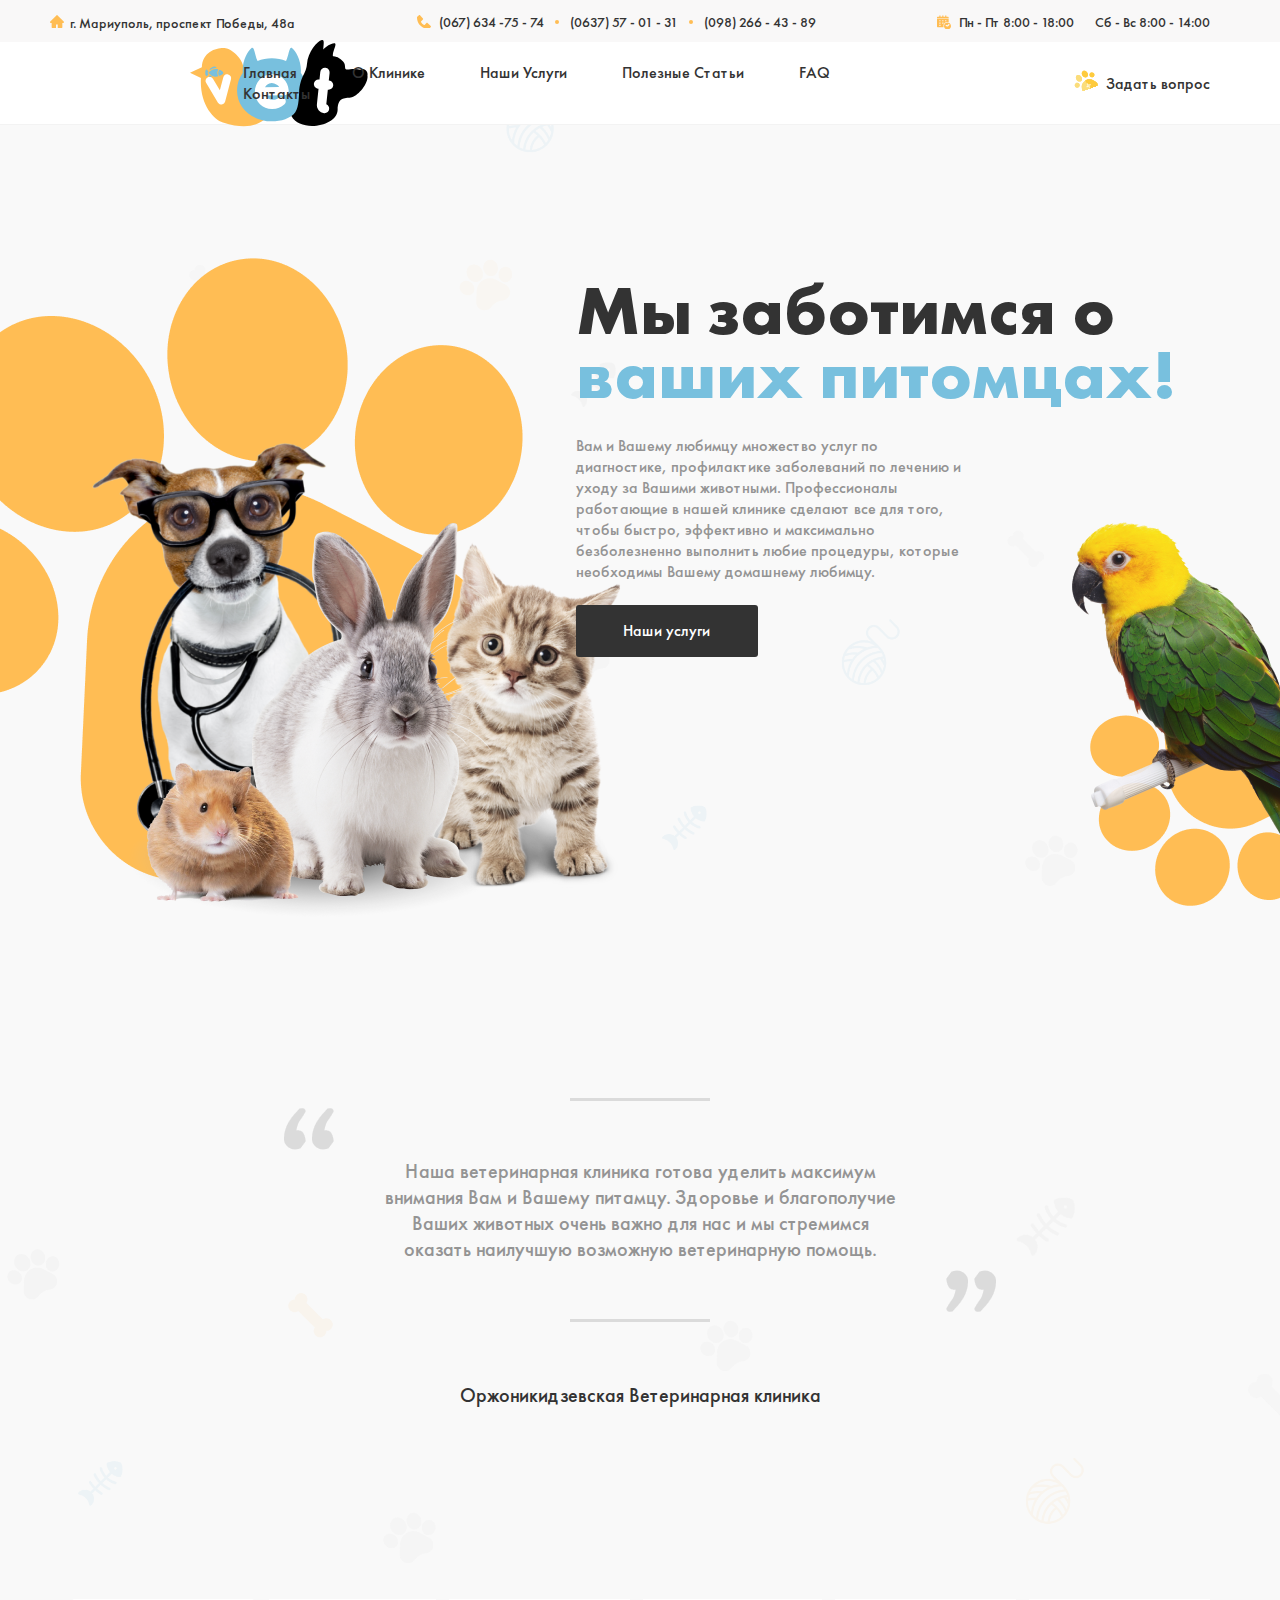
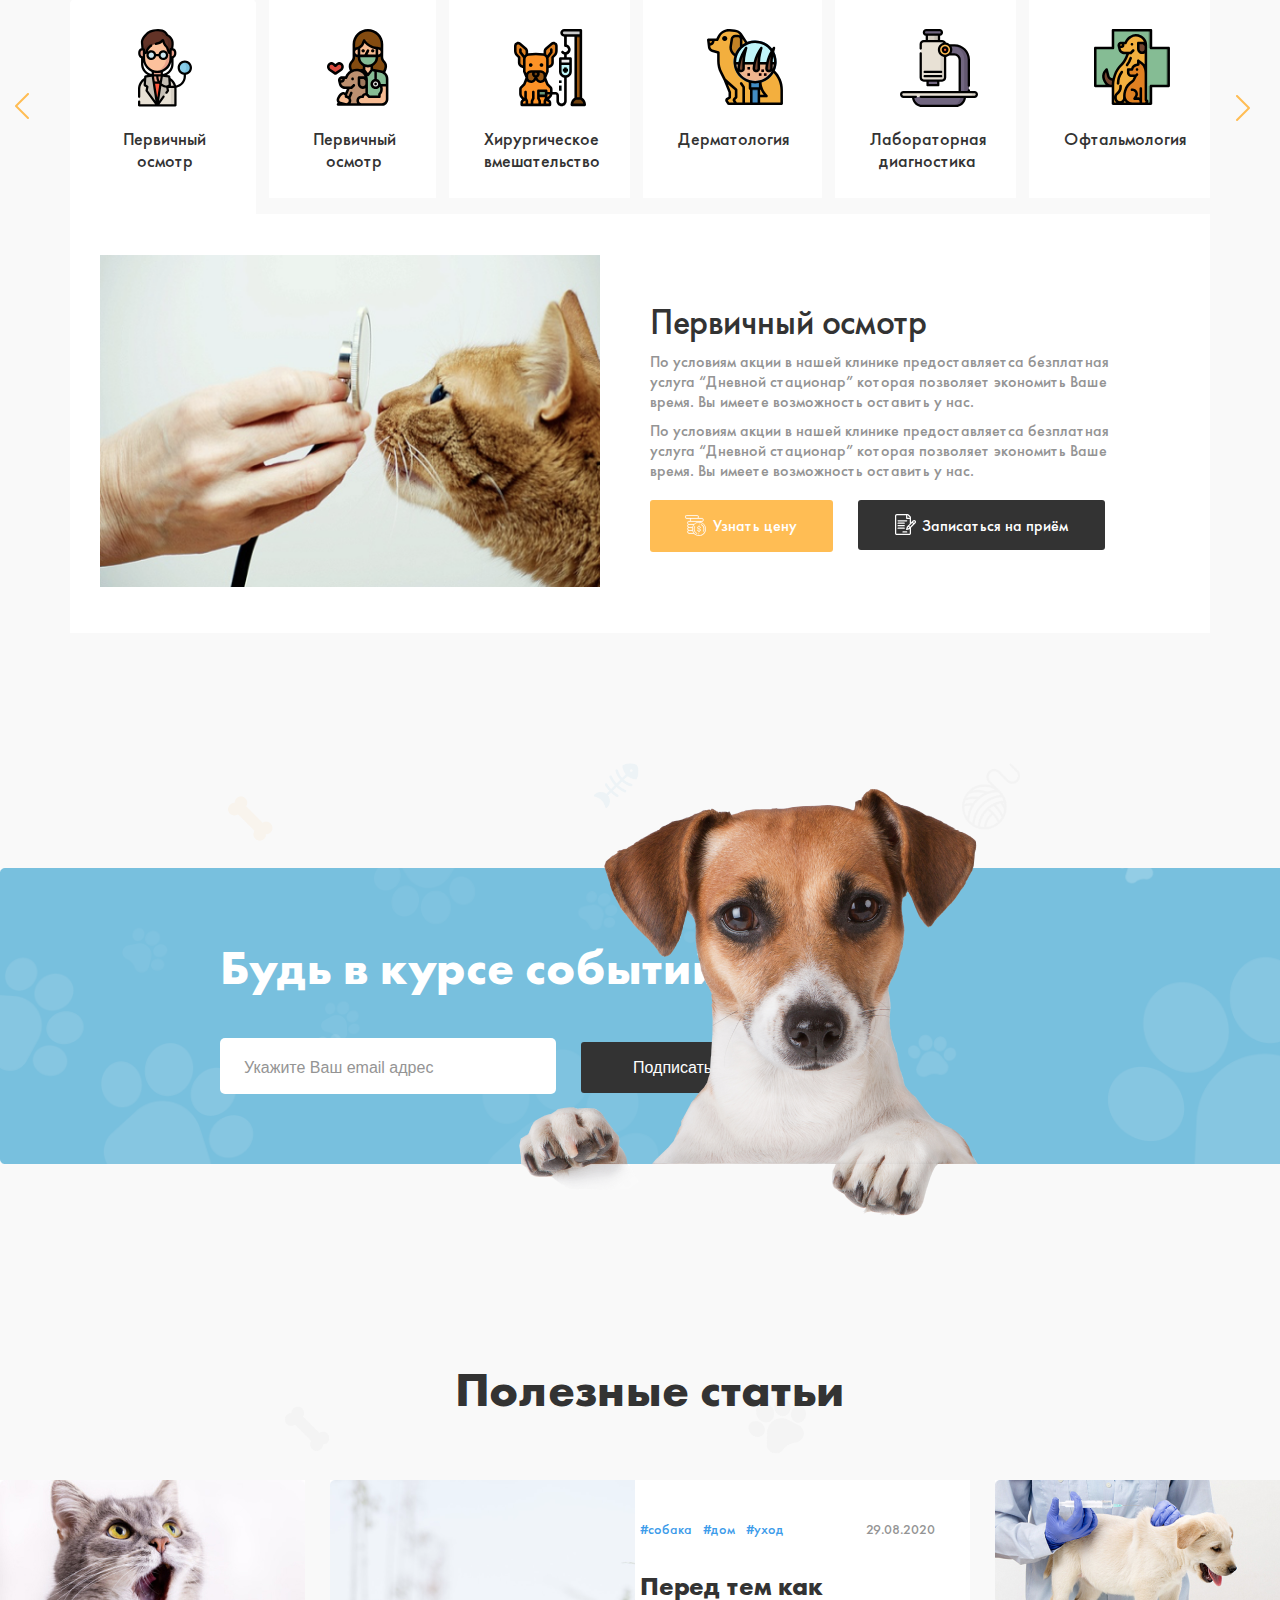
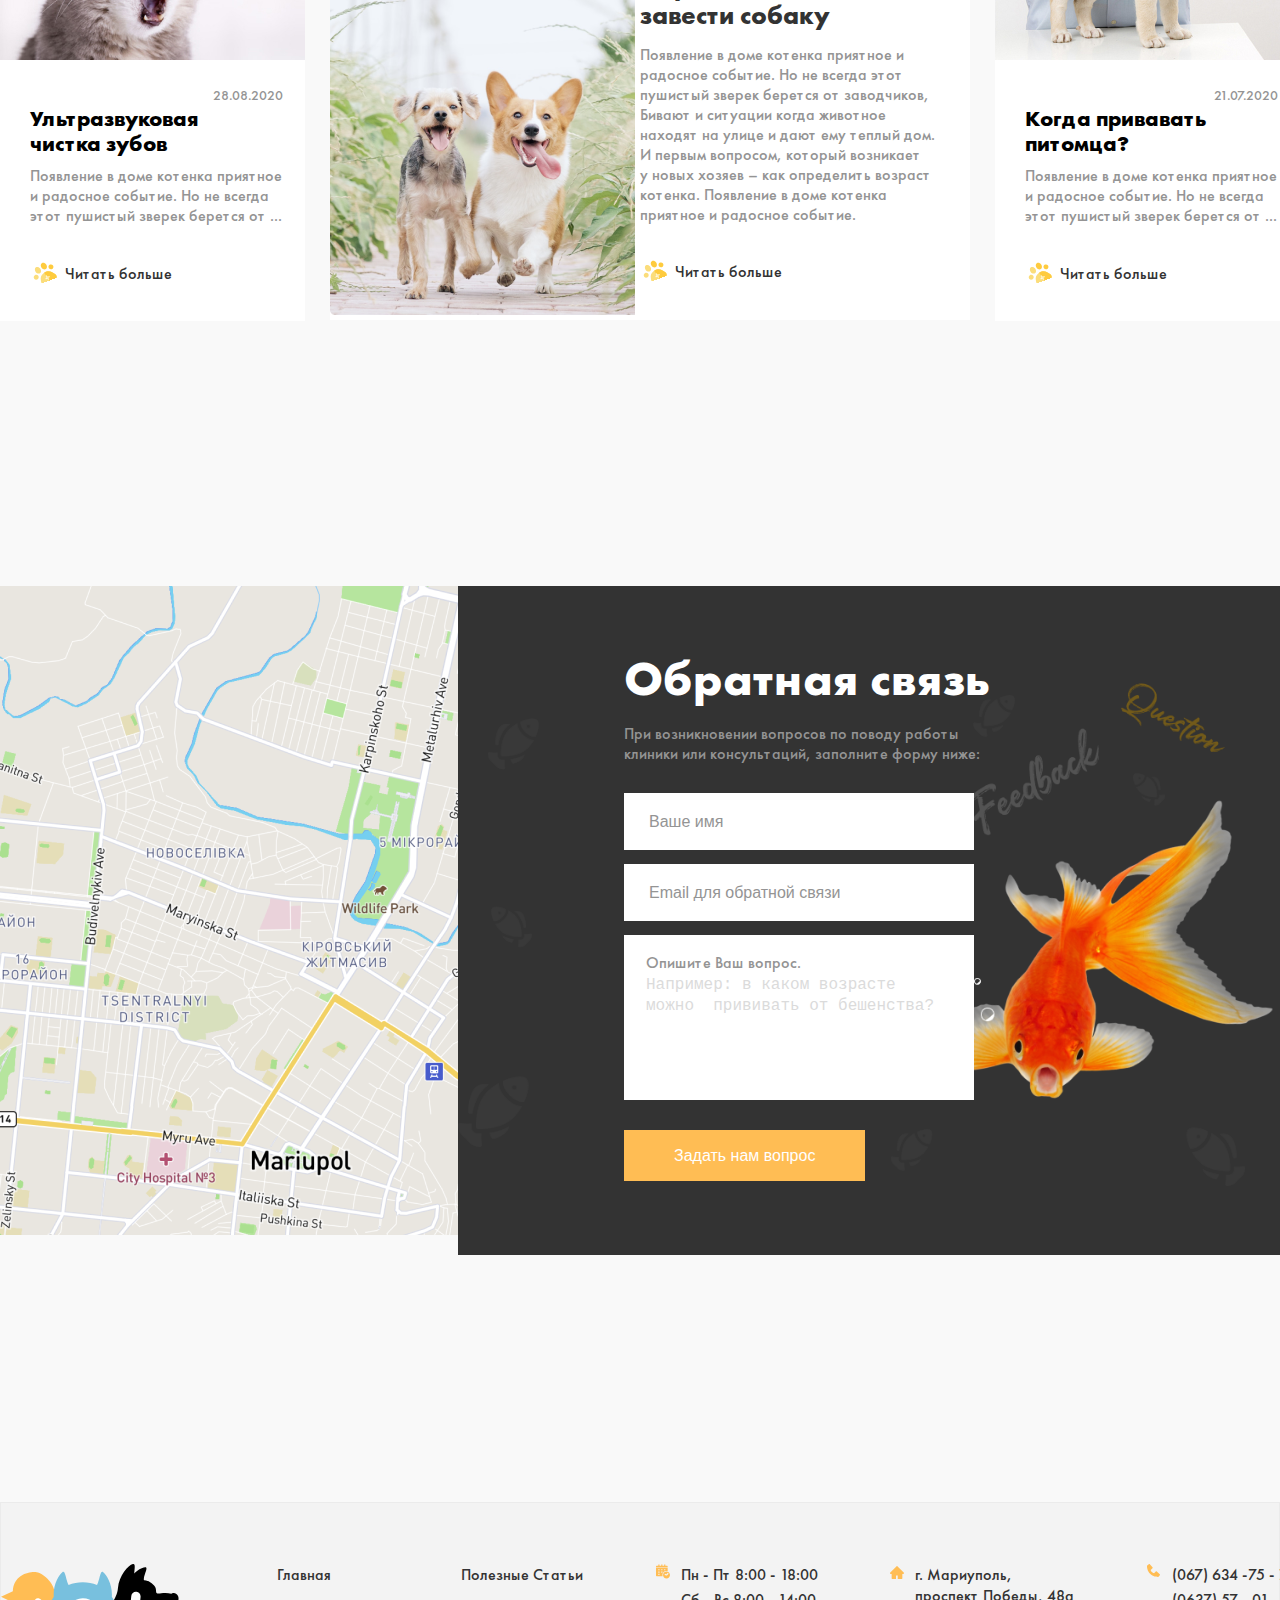
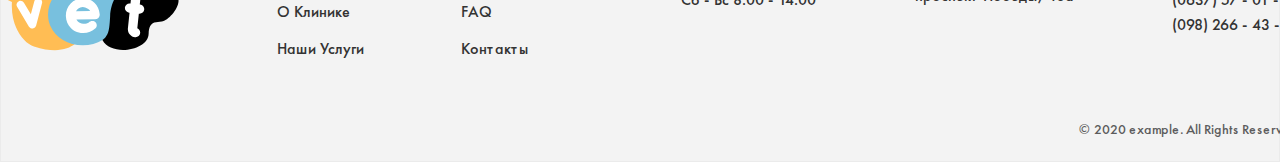
<file: index.html>
<!DOCTYPE html>
<html lang="en">

<head>
  <meta charset="UTF-8">
  <meta name="viewport" content="width=device-width, initial-scale=1.0">
  <title>Veterinary Clinic</title>
  <link rel="stylesheet" href="./styles/main.mini.css">
  <link rel="stylesheet" href="./styles/normalize.css">
  <!-- <link rel="stylesheet" href="./styles/main.css"> -->
</head>

<body>

  <header>

    <div class="header_inner">

      <div class="header_top_main">

        <div class="header_top container">

          <div class="header_top_left">
            <a href="#" class="header_top_link">
              г. Мариуполь, проспект Победы, 48а
            </a>
          </div>

          <div class="header_top_center">

            <a href="#" class="header_top_center_nav">
              (067) 634 -75 - 74
            </a>

            <a href="#" class="header_top_center_nav second_round">
              (0637) 57 - 01 - 31
            </a>

            <a href="#" class="header_top_center_nav">
              (098) 266 - 43 - 89
            </a>


          </div>

          <div class="header_top_right">

            <a href="#" class="header_top_right_nav">
              Пн - Пт 8:00 - 18:00
            </a>

            <a href="#" class="header_top_right_nav">
              Сб - Вс 8:00 - 14:00
            </a>

          </div>


        </div>
      </div>

      <div class="header_bottom">

        <div class="header_bottom_inner container">

          <a href="#" class="logo">
            <img src="./images/logo.svg" alt="">
          </a>

          <div class="header_bottom_right">

          </div>

          <div class="header_bottom_center_nav">

            <div class="fish"></div>
            <a href="#" class="header_bottom_links ">Главная</a>
            <a href="#" class="header_bottom_links second_step">О Клинике</a>
            <a href="#" class="header_bottom_links">Наши Услуги</a>
            <a href="#" class="header_bottom_links">Полезные Статьи</a>
            <a href="#" class="header_bottom_links">FAQ</a>
            <a href="#" class="header_bottom_links">Контакты</a>



          </div>

          <div class="header_bottom_right_nav">
            <a href="#" class="header_bottom_right_nav">
              Задать вопрос
            </a>
          </div>


        </div>


      </div>


    </div>


  </header>

  <section class="section_1">

    <div class="section_1_main">

      <h1 class="section_1_title">
        Мы заботимся о <br> <span> ваших питомцах!</span>
      </h1>

      <p class="section_1_text">
        Вам и Вашему любимцу множество услуг по диагностике, профилактике заболеваний по лечению и уходу за Вашими
        животными. Профессионалы работающие в нашей клинике сделают все для того, чтобы быстро, эффективно и максимально
        безболезненно выполнить любие процедуры, которые необходимы Вашему домашнему любимцу.
      </p>

      <a href="#" class="section_1_nav">
        Наши услуги
      </a>



    </div>


  </section>

  <section class="quote">


    <blockquote>
      Наша ветеринарная клиника готова уделить максимум внимания Вам и Вашему питамцу. Здоровье и благополучие Ваших
      животных очень важно для нас и мы стремимся оказать наилучшую возможную ветеринарную помощь.
    </blockquote>

  </section>

  <div class="info">

    <h4 class="info_text">
      Оржоникидзевская Ветеринарная клиника
    </h4>

  </div>

  <section class="section_2">

    <h2 class="section_2_title">

    </h2>

    <div class="section_2_block container">

      <a href="#" class="arrow_left"></a>

      <a href="#" class="blog_item">

        <div class="blog_img">
          <img src="./images/doctor.svg" alt="">
        </div>

        <h4 class="blog_item_text">
          Первичный <br> осмотр
        </h4>


      </a>

      <a href="#" class="item_blog">

        <div class="blog_img">
          <img src="./images/nurse.svg" alt="">
        </div>

        <h4 class="blog_item_text">
          Первичный <br> осмотр
        </h4>

      </a>

      <a href="#" class="item_blog">

        <div class="blog_img">
          <img src="./images/dog.svg" alt="">
        </div>

        <h4 class="blog_item_text">
          Хирургическое <br> вмешательство
        </h4>

      </a>

      <a href="#" class="item_blog">

        <div class="blog_img">
          <img src="./images/dog2.svg" alt="">
        </div>

        <h4 class="blog_item_text">
          Дерматология
        </h4>

      </a>

      <a href="#" class="item_blog">

        <div class="blog_img">
          <img src="./images/micro.svg" alt="">
        </div>

        <h4 class="blog_item_text">
          Лабораторная <br> диагностика
        </h4>

      </a>

      <a href="#" class="item_blog">

        <div class="blog_img">
          <img src="./images/plus.svg" alt="">
        </div>

        <h4 class="blog_item_text">
          Офтальмология
        </h4>

      </a>


      <a href="#" class="arrow_right"></a>

    </div>

  </section>

  <section class="section_3 container">

    <div class="section_3_left">
      <img src="./images/cat.png" alt="">
    </div>

    <div class="section_3_right">

      <h3 class="section_3_title">
        Первичный осмотр
      </h3>

      <p class="section_3_text first_text">
        По условиям акции в нашей клинике предоставляетса безплатная услуга “Дневной стационар” которая позволяет
        экономить Ваше время. Вы имеете возможность оставить у нас.
      </p>

      <p class="section_3_text second_text">
        По условиям акции в нашей клинике предоставляетса безплатная услуга “Дневной стационар” которая позволяет
        экономить Ваше время. Вы имеете возможность оставить у нас.
      </p>

      <div class="section_3_bottom">

        <a href="#" class="price_button">Узнать цену</a>


        <a href="#" class="book_button">Записаться на приём</a>

      </div>

    </div>

  </section>

  <section class="section_4">


    <div class="section_4_inner container">


      <div class="section_4_left">
        <h3 class="section_4_title">
          Будь в курсе событий
        </h3>

        <form action="https://echo.htmlacademy.ru/">

          <input type="text" name="email-address" placeholder="Укажите Ваш email адрес" class="dog_input">

          <button type="submit">
            Подписаться
          </button>

        </form>

      </div>

      <div class="section_4_right">
        <img src="./images/position_dog.png" alt="">
      </div>

    </div>


  </section>

  <section class="section_5 container-1">

    <h2 class="section_5_title">
      Полезные статьи
    </h2>

    <div class="cards_block">

      <div class="card">

        <a href="#" class="card_img">
          <img src="./images/cat.jpg" alt="">
        </a>

        <div class="card_bottom">

          <h5 class="date">
            28.08.2020
          </h5>

          <a href="#" class="card_bottom_title">
            Ультразвуковая <br> чистка зубов
          </a>

          <p class="card_bottom_text">
            Появление в доме котенка приятное <br> и радосное событие. Но не всегда <br> этот пушистый зверек берется от
            ...
          </p>

          <a href="#" class="card_link">
            Читать больше
          </a>

        </div>


      </div>

      <div class="card_row">

        <a href="#" class="card_row_left">
          <img src="./images/dogs.png" alt="">
        </a>


        <div class="card_row_right">

          <div class="card_top">

            <div class="hashtags">
              <a href="#" class="hashtag_nav">#собака</a>
              <a href="#" class="hashtag_nav">#дом</a>
              <a href="#" class="hashtag_nav">#уход</a>
            </div>

            <h5 class="data">
              29.08.2020
            </h5>


          </div>

          <div class="card_row_center">

            <a href="#" class="card_row_title">
              Перед тем как <br> завести собаку
            </a>

            <p class="card_row_text">
              Появление в доме котенка приятное и <br> радосное событие. Но не всегда этот <br> пушистый зверек берется
              от
              заводчиков, <br> Бивают и ситуации когда животное <br> находят на улице и дают ему теплый дом. <br> И
              первым вопросом,
              который возникает <br> у новых хозяев – как определить возраст <br> котенка. Появление в доме котенка <br>
              приятное и
              радосное событие.
            </p>

          </div>

          <div class="card_row_bottom">

            <a href="#" class="card_link">
              Читать больше
            </a>

          </div>


        </div>


      </div>

      <div class="card">

        <a href="#" class="card_img">
          <img src="./images/doctor_dog.jpg" alt="">
        </a>

        <div class="card_bottom">

          <h5 class="date">
            21.07.2020
          </h5>

          <a href="#" class="card_bottom_title">
            Когда привавать <br> питомца?
          </a>

          <p class="card_bottom_text">
            Появление в доме котенка приятное <br> и радосное событие. Но не всегда <br> этот пушистый зверек берется от
            ...
          </p>

          <a href="#" class="card_link">
            Читать больше
          </a>

        </div>


      </div>



    </div>

  </section>

  <section class="section_6">

    <a href="https://www.google.ru/maps/place/Brooklyn,+NY,+USA/@40.6451594,-74.0850821,11z/data=!3m1!4b1!4m5!3m4!1s0x89c24416947c2109:0x82765c7404007886!8m2!3d40.6781784!4d-73.9441579"
      class="section_6_left">
      <img src="./images/map.png" alt="">
    </a>

    <div class="section_6_right">

      <div class="section_6_right_inner">

        <h2 class="section_6_title">
          Обратная связь
        </h2>

        <h5 class="section_6_subtitle">
          При возникновении вопросов по поводу работы <br> клиники или консультаций, заполните форму ниже:
        </h5>

        <form action="https://echo.htmlacademy.ru/">

          <input type="text" name="name" placeholder="Ваше имя">

          <input type="mail" name="mail" placeholder="Email для обратной связи">

          <div class="textarea_label">

            <label for="for_example">Опишите Ваш вопрос.</label>
            <textarea name="question" id="question" cols="29" rows="0"
              placeholder="Например: в каком возрасте можно  прививать от бешенства?"></textarea>


          </div>

          <button type="submit">
            Задать нам вопрос
          </button>


        </form>
      </div>

    </div>

  </section>

  <footer>

    <div class="footer_inner container-1">


      <a href="#" class="footer_logo">
        <img src="./images/logo.svg" alt="">
      </a>

      <div class="footer_2">

        <a href="#" class="footer_nav">Главная</a>
        <a href="#" class="footer_nav">О Клинике</a>
        <a href="#" class="footer_nav">Наши Услуги</a>


      </div>

      <div class="footer_3">

        <a href="#" class="footer_nav">Полезные Статьи</a>
        <a href="#" class="footer_nav">FAQ</a>
        <a href="#" class="footer_nav">Контакты</a>

      </div>





      <div class="footer_4">

        <a href="#" class="table_nav">Пн - Пт 8:00 - 18:00</a>
        <a href="#" class="table_nav">Сб - Вс 8:00 - 14:00</a>


      </div>

      <div class="footer_5">

        <a href="#" class="home">г. Мариуполь, <br> проспект Победы, 48а</a>

      </div>

      <div class="footer_6">


        <a href="#" class="phone_nav">(067) 634 -75 - 74</a>
        <a href="#" class="phone_nav">(0637) 57 - 01 - 31</a>
        <a href="#" class="phone_nav">(098) 266 - 43 - 89</a>

      </div>



    </div>

    <h4 class="example container-1">
      © 2020 example. All Rights Reserved.
    </h4>

  </footer>


</body>

</html>
</file>
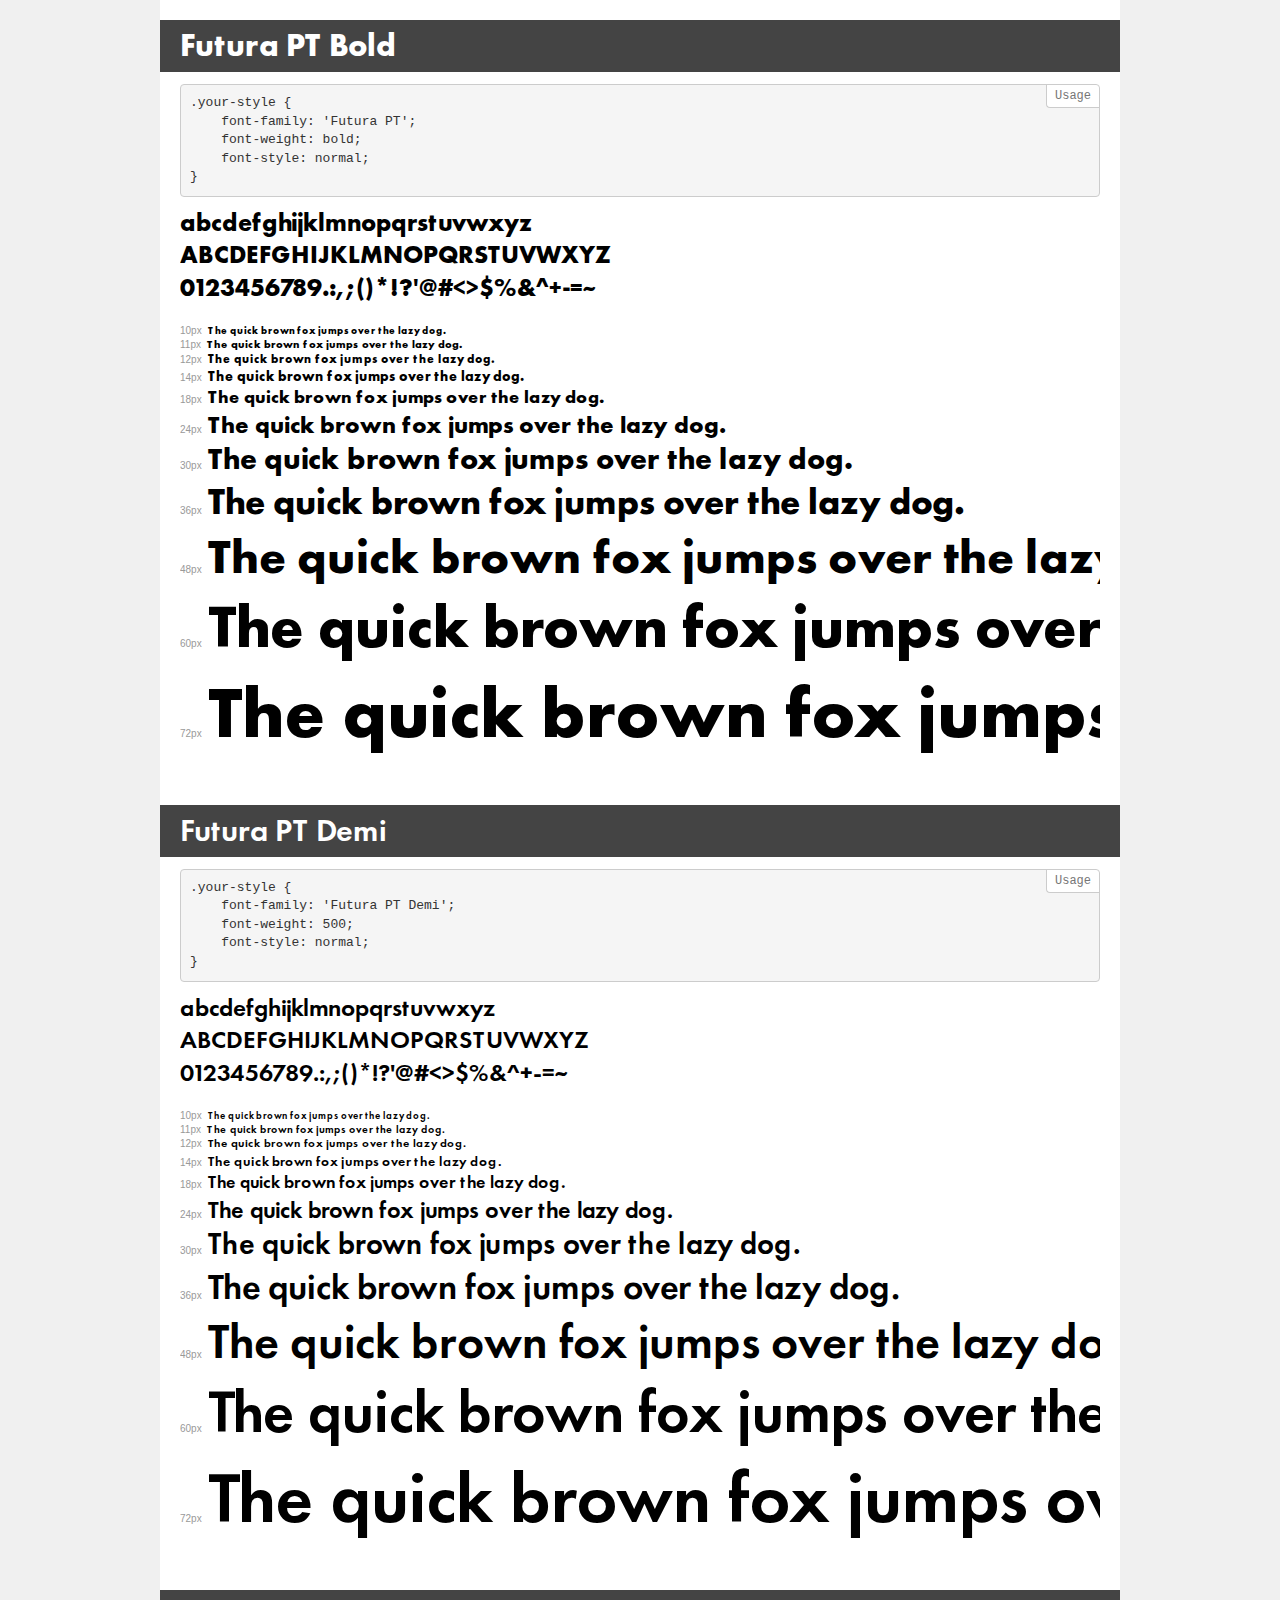
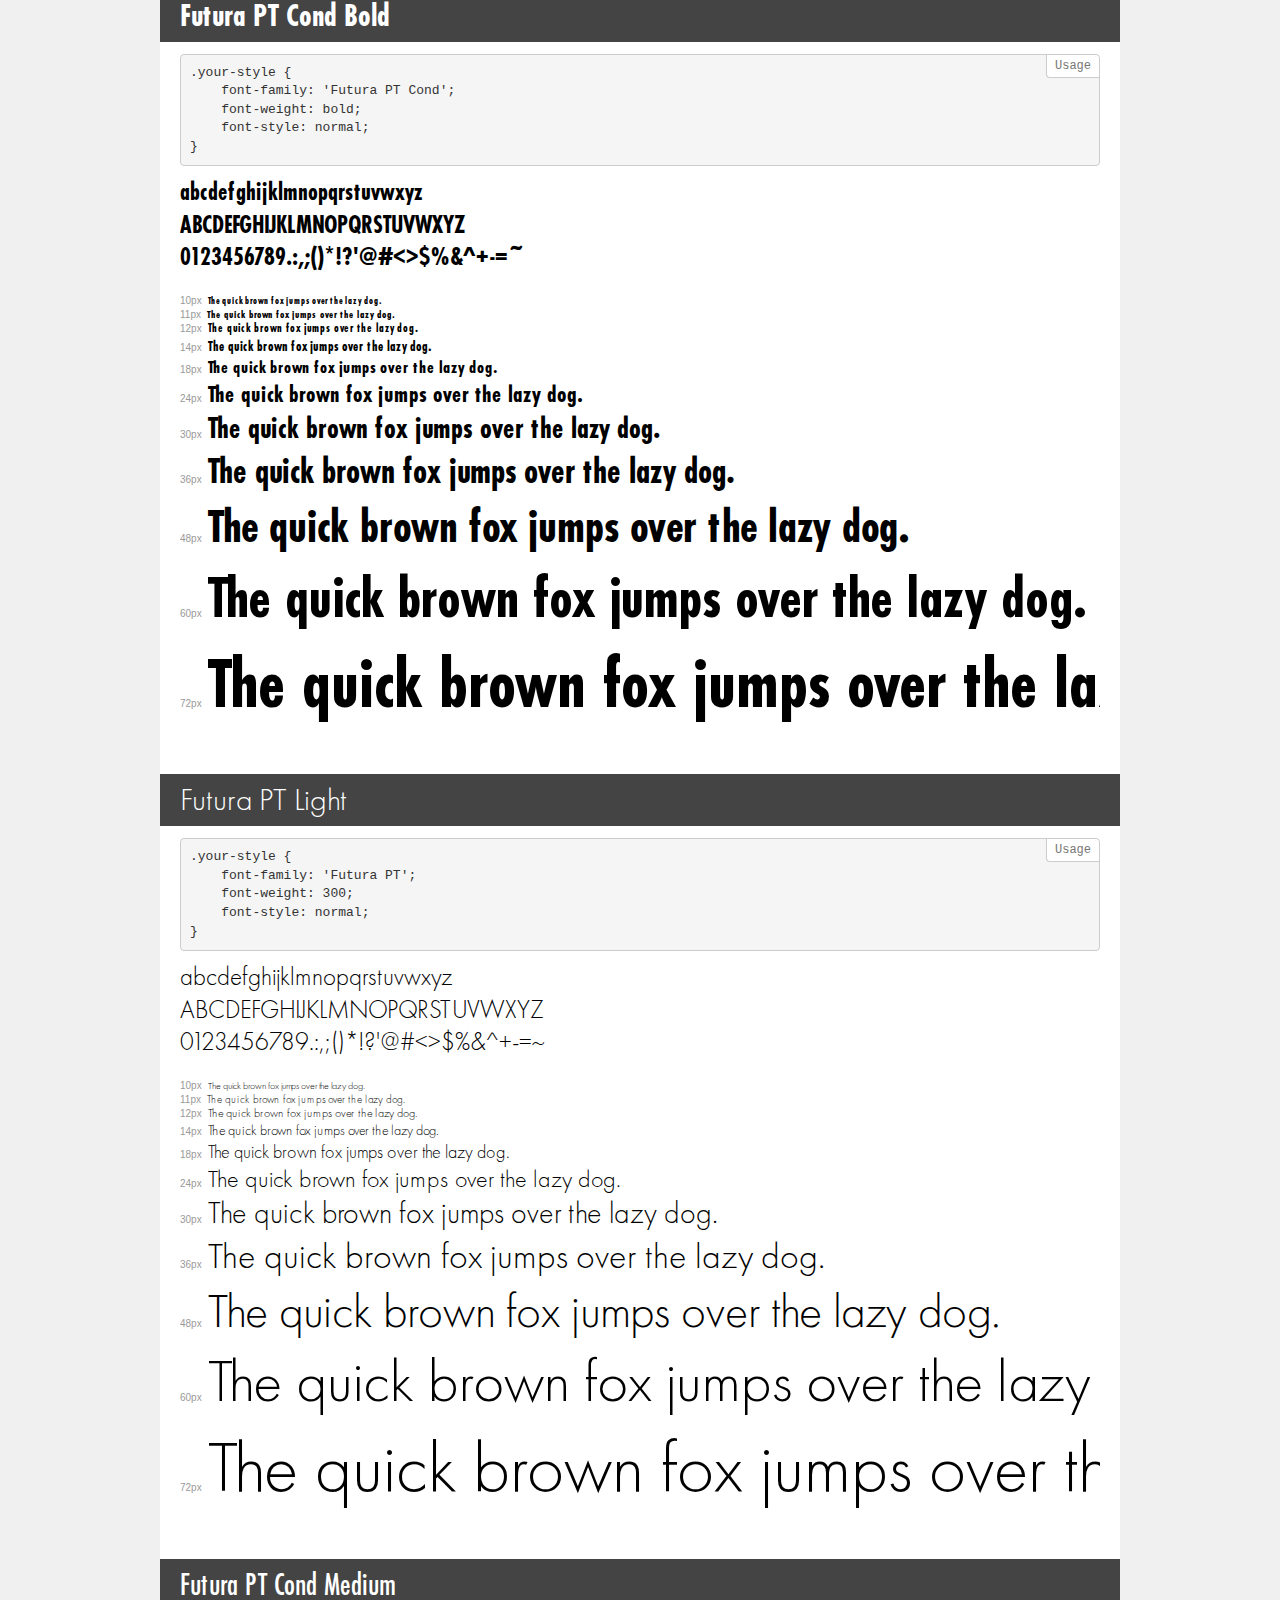
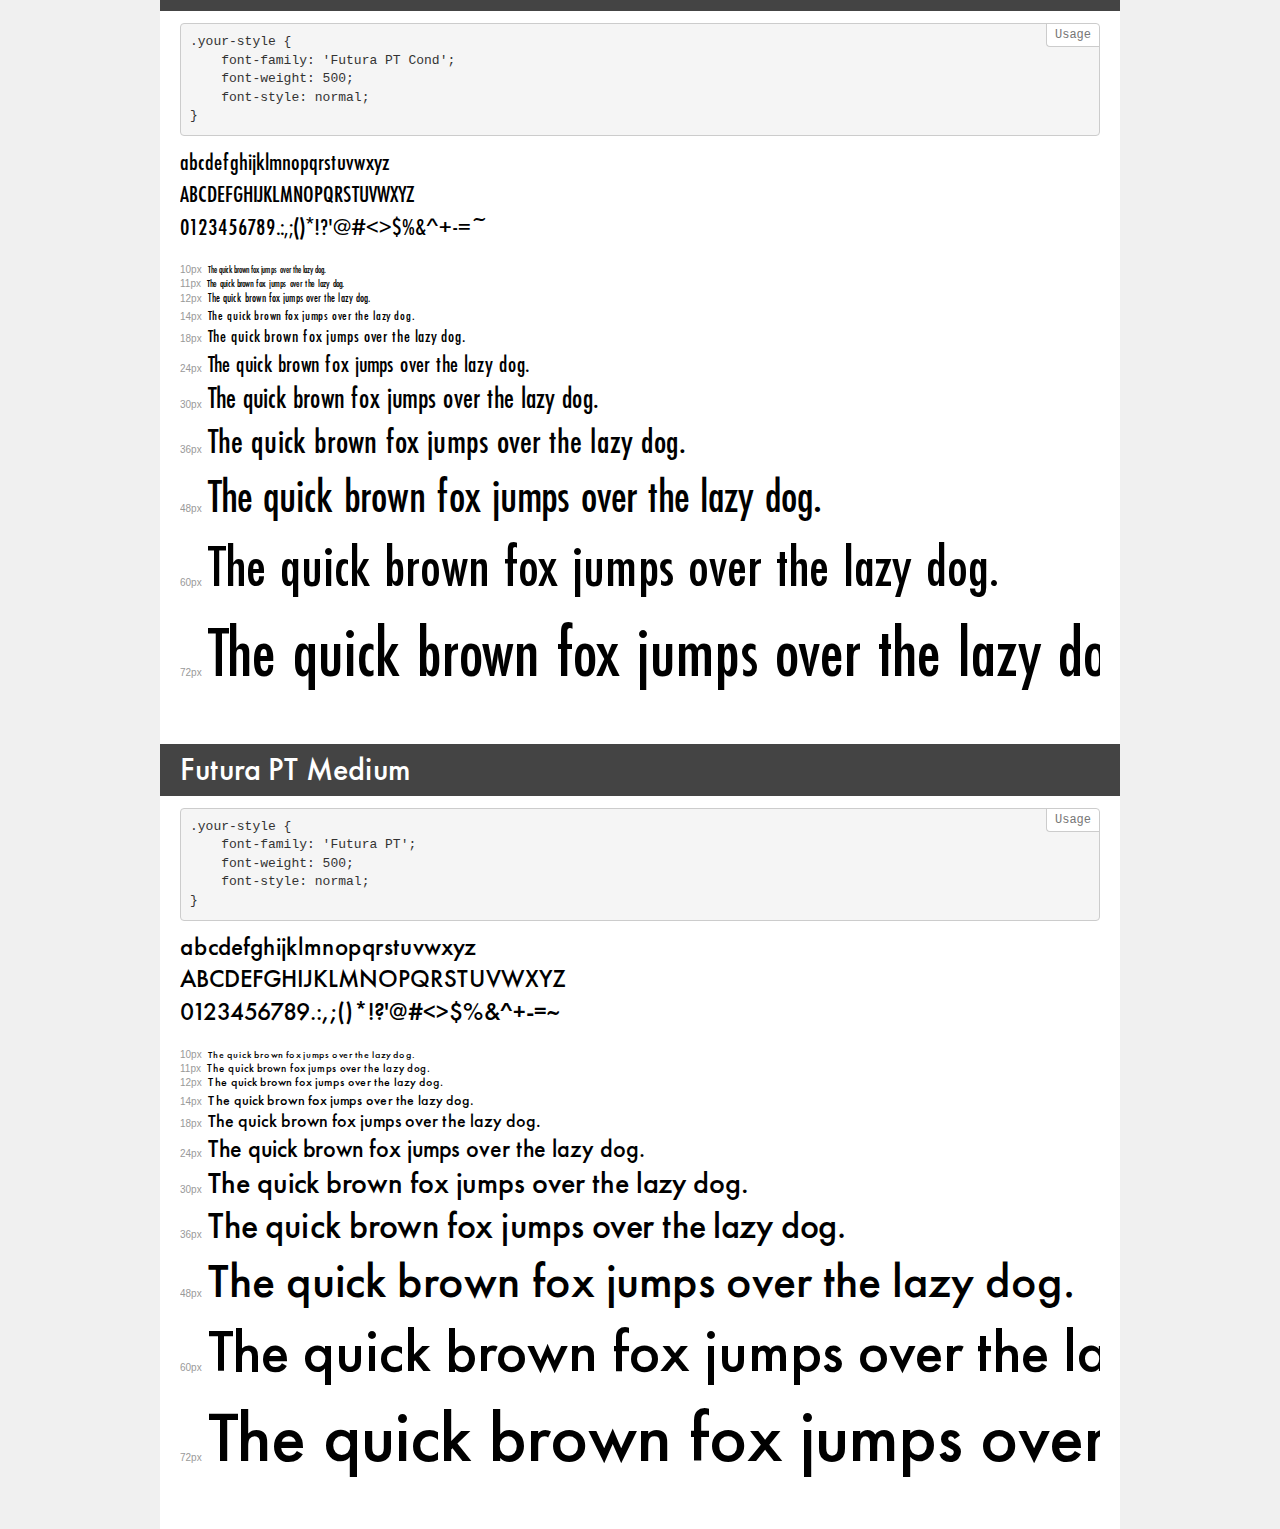
<file: fonts/trans_futura_pt/demo.html>
<!DOCTYPE html>
<html lang="en">
<head>
    <meta charset="utf-8">
    <meta http-equiv="X-UA-Compatible" content="IE=edge">
    <meta name="viewport" content="width=device-width, initial-scale=1">
    <meta name="robots" content="noindex, noarchive">
    <meta name="format-detection" content="telephone=no">
    <title>Transfonter demo</title>
    <link href="stylesheet.css" rel="stylesheet">
    <style>
        /*
        http://meyerweb.com/eric/tools/css/reset/
        v2.0 | 20110126
        License: none (public domain)
        */
        html, body, div, span, applet, object, iframe,
        h1, h2, h3, h4, h5, h6, p, blockquote, pre,
        a, abbr, acronym, address, big, cite, code,
        del, dfn, em, img, ins, kbd, q, s, samp,
        small, strike, strong, sub, sup, tt, var,
        b, u, i, center,
        dl, dt, dd, ol, ul, li,
        fieldset, form, label, legend,
        table, caption, tbody, tfoot, thead, tr, th, td,
        article, aside, canvas, details, embed,
        figure, figcaption, footer, header, hgroup,
        menu, nav, output, ruby, section, summary,
        time, mark, audio, video {
            margin: 0;
            padding: 0;
            border: 0;
            font-size: 100%;
            font: inherit;
            vertical-align: baseline;
        }
        /* HTML5 display-role reset for older browsers */
        article, aside, details, figcaption, figure,
        footer, header, hgroup, menu, nav, section {
            display: block;
        }
        body {
            line-height: 1;
        }
        ol, ul {
            list-style: none;
        }
        blockquote, q {
            quotes: none;
        }
        blockquote:before, blockquote:after,
        q:before, q:after {
            content: '';
            content: none;
        }
        table {
            border-collapse: collapse;
            border-spacing: 0;
        }
        /* demo styles */
        body {
            background: #f0f0f0;
            color: #000;
        }
        .page {
            background: #fff;
            width: 920px;
            margin: 0 auto;
            padding: 20px 20px 0 20px;
            overflow: hidden;
        }
        .font-container {
            overflow-x: auto;
            overflow-y: hidden;
            margin-bottom: 40px;
            line-height: 1.3;
            white-space: nowrap;
            padding-bottom: 5px;
        }
        h1 {
            position: relative;
            background: #444;
            font-size: 32px;
            color: #fff;
            padding: 10px 20px;
            margin: 0 -20px 12px -20px;
        }
        .letters {
            font-size: 25px;
            margin-bottom: 20px;
        }
        .s10:before {
            content: '10px';
        }
        .s11:before {
            content: '11px';
        }
        .s12:before {
            content: '12px';
        }
        .s14:before {
            content: '14px';
        }
        .s18:before {
            content: '18px';
        }
        .s24:before {
            content: '24px';
        }
        .s30:before {
            content: '30px';
        }
        .s36:before {
            content: '36px';
        }
        .s48:before {
            content: '48px';
        }
        .s60:before {
            content: '60px';
        }
        .s72:before {
            content: '72px';
        }
        .s10:before, .s11:before, .s12:before, .s14:before,
        .s18:before, .s24:before, .s30:before, .s36:before,
        .s48:before, .s60:before, .s72:before {
            font-family: Arial, sans-serif;
            font-size: 10px;
            font-weight: normal;
            font-style: normal;
            color: #999;
            padding-right: 6px;
        }
        pre {
            display: block;
            position: relative;
            padding: 9px;
            margin: 0 0 10px;
            font-family: Monaco, Menlo, Consolas, "Courier New", monospace;
            font-size: 13px;
            line-height: 1.428571429;
            color: #333;
            font-weight: normal;
            font-style: normal;
            background-color: #f5f5f5;
            border: 1px solid #ccc;
            overflow-x: auto;
            border-radius: 4px;
        }
        pre:after {
            display: block;
            position: absolute;
            right: 0;
            top: 0;
            content: 'Usage';
            line-height: 1;
            padding: 5px 8px;
            font-size: 12px;
            color: #767676;
            background-color: #fff;
            border: 1px solid #ccc;
            border-right: none;
            border-top: none;
            border-radius: 0 4px 0 4px;
            z-index: 10;
        }
        /* responsive */
        @media (max-width: 959px) {
            .page {
                width: auto;
                margin: 0;
            }
        }
    </style>
</head>
<body>
<div class="page">
    <div class="demo">
        <h1 style="font-family: 'Futura PT'; font-weight: bold; font-style: normal;">Futura PT Bold</h1>
        <pre>.your-style {
    font-family: 'Futura PT';
    font-weight: bold;
    font-style: normal;
}</pre>
        <div class="font-container" style="font-family: 'Futura PT'; font-weight: bold; font-style: normal;">
            <p class="letters">
                abcdefghijklmnopqrstuvwxyz<br>
ABCDEFGHIJKLMNOPQRSTUVWXYZ<br>
                0123456789.:,;()*!?'@#<>$%&^+-=~
            </p>
            <p class="s10" style="font-size: 10px;">The quick brown fox jumps over the lazy dog.</p>
            <p class="s11" style="font-size: 11px;">The quick brown fox jumps over the lazy dog.</p>
            <p class="s12" style="font-size: 12px;">The quick brown fox jumps over the lazy dog.</p>
            <p class="s14" style="font-size: 14px;">The quick brown fox jumps over the lazy dog.</p>
            <p class="s18" style="font-size: 18px;">The quick brown fox jumps over the lazy dog.</p>
            <p class="s24" style="font-size: 24px;">The quick brown fox jumps over the lazy dog.</p>
            <p class="s30" style="font-size: 30px;">The quick brown fox jumps over the lazy dog.</p>
            <p class="s36" style="font-size: 36px;">The quick brown fox jumps over the lazy dog.</p>
            <p class="s48" style="font-size: 48px;">The quick brown fox jumps over the lazy dog.</p>
            <p class="s60" style="font-size: 60px;">The quick brown fox jumps over the lazy dog.</p>
            <p class="s72" style="font-size: 72px;">The quick brown fox jumps over the lazy dog.</p>
        </div>
    </div>
    <div class="demo">
        <h1 style="font-family: 'Futura PT Demi'; font-weight: 500; font-style: normal;">Futura PT Demi</h1>
        <pre>.your-style {
    font-family: 'Futura PT Demi';
    font-weight: 500;
    font-style: normal;
}</pre>
        <div class="font-container" style="font-family: 'Futura PT Demi'; font-weight: 500; font-style: normal;">
            <p class="letters">
                abcdefghijklmnopqrstuvwxyz<br>
ABCDEFGHIJKLMNOPQRSTUVWXYZ<br>
                0123456789.:,;()*!?'@#<>$%&^+-=~
            </p>
            <p class="s10" style="font-size: 10px;">The quick brown fox jumps over the lazy dog.</p>
            <p class="s11" style="font-size: 11px;">The quick brown fox jumps over the lazy dog.</p>
            <p class="s12" style="font-size: 12px;">The quick brown fox jumps over the lazy dog.</p>
            <p class="s14" style="font-size: 14px;">The quick brown fox jumps over the lazy dog.</p>
            <p class="s18" style="font-size: 18px;">The quick brown fox jumps over the lazy dog.</p>
            <p class="s24" style="font-size: 24px;">The quick brown fox jumps over the lazy dog.</p>
            <p class="s30" style="font-size: 30px;">The quick brown fox jumps over the lazy dog.</p>
            <p class="s36" style="font-size: 36px;">The quick brown fox jumps over the lazy dog.</p>
            <p class="s48" style="font-size: 48px;">The quick brown fox jumps over the lazy dog.</p>
            <p class="s60" style="font-size: 60px;">The quick brown fox jumps over the lazy dog.</p>
            <p class="s72" style="font-size: 72px;">The quick brown fox jumps over the lazy dog.</p>
        </div>
    </div>
    <div class="demo">
        <h1 style="font-family: 'Futura PT Cond'; font-weight: bold; font-style: normal;">Futura PT Cond Bold</h1>
        <pre>.your-style {
    font-family: 'Futura PT Cond';
    font-weight: bold;
    font-style: normal;
}</pre>
        <div class="font-container" style="font-family: 'Futura PT Cond'; font-weight: bold; font-style: normal;">
            <p class="letters">
                abcdefghijklmnopqrstuvwxyz<br>
ABCDEFGHIJKLMNOPQRSTUVWXYZ<br>
                0123456789.:,;()*!?'@#<>$%&^+-=~
            </p>
            <p class="s10" style="font-size: 10px;">The quick brown fox jumps over the lazy dog.</p>
            <p class="s11" style="font-size: 11px;">The quick brown fox jumps over the lazy dog.</p>
            <p class="s12" style="font-size: 12px;">The quick brown fox jumps over the lazy dog.</p>
            <p class="s14" style="font-size: 14px;">The quick brown fox jumps over the lazy dog.</p>
            <p class="s18" style="font-size: 18px;">The quick brown fox jumps over the lazy dog.</p>
            <p class="s24" style="font-size: 24px;">The quick brown fox jumps over the lazy dog.</p>
            <p class="s30" style="font-size: 30px;">The quick brown fox jumps over the lazy dog.</p>
            <p class="s36" style="font-size: 36px;">The quick brown fox jumps over the lazy dog.</p>
            <p class="s48" style="font-size: 48px;">The quick brown fox jumps over the lazy dog.</p>
            <p class="s60" style="font-size: 60px;">The quick brown fox jumps over the lazy dog.</p>
            <p class="s72" style="font-size: 72px;">The quick brown fox jumps over the lazy dog.</p>
        </div>
    </div>
    <div class="demo">
        <h1 style="font-family: 'Futura PT'; font-weight: 300; font-style: normal;">Futura PT Light</h1>
        <pre>.your-style {
    font-family: 'Futura PT';
    font-weight: 300;
    font-style: normal;
}</pre>
        <div class="font-container" style="font-family: 'Futura PT'; font-weight: 300; font-style: normal;">
            <p class="letters">
                abcdefghijklmnopqrstuvwxyz<br>
ABCDEFGHIJKLMNOPQRSTUVWXYZ<br>
                0123456789.:,;()*!?'@#<>$%&^+-=~
            </p>
            <p class="s10" style="font-size: 10px;">The quick brown fox jumps over the lazy dog.</p>
            <p class="s11" style="font-size: 11px;">The quick brown fox jumps over the lazy dog.</p>
            <p class="s12" style="font-size: 12px;">The quick brown fox jumps over the lazy dog.</p>
            <p class="s14" style="font-size: 14px;">The quick brown fox jumps over the lazy dog.</p>
            <p class="s18" style="font-size: 18px;">The quick brown fox jumps over the lazy dog.</p>
            <p class="s24" style="font-size: 24px;">The quick brown fox jumps over the lazy dog.</p>
            <p class="s30" style="font-size: 30px;">The quick brown fox jumps over the lazy dog.</p>
            <p class="s36" style="font-size: 36px;">The quick brown fox jumps over the lazy dog.</p>
            <p class="s48" style="font-size: 48px;">The quick brown fox jumps over the lazy dog.</p>
            <p class="s60" style="font-size: 60px;">The quick brown fox jumps over the lazy dog.</p>
            <p class="s72" style="font-size: 72px;">The quick brown fox jumps over the lazy dog.</p>
        </div>
    </div>
    <div class="demo">
        <h1 style="font-family: 'Futura PT Cond'; font-weight: 500; font-style: normal;">Futura PT Cond Medium</h1>
        <pre>.your-style {
    font-family: 'Futura PT Cond';
    font-weight: 500;
    font-style: normal;
}</pre>
        <div class="font-container" style="font-family: 'Futura PT Cond'; font-weight: 500; font-style: normal;">
            <p class="letters">
                abcdefghijklmnopqrstuvwxyz<br>
ABCDEFGHIJKLMNOPQRSTUVWXYZ<br>
                0123456789.:,;()*!?'@#<>$%&^+-=~
            </p>
            <p class="s10" style="font-size: 10px;">The quick brown fox jumps over the lazy dog.</p>
            <p class="s11" style="font-size: 11px;">The quick brown fox jumps over the lazy dog.</p>
            <p class="s12" style="font-size: 12px;">The quick brown fox jumps over the lazy dog.</p>
            <p class="s14" style="font-size: 14px;">The quick brown fox jumps over the lazy dog.</p>
            <p class="s18" style="font-size: 18px;">The quick brown fox jumps over the lazy dog.</p>
            <p class="s24" style="font-size: 24px;">The quick brown fox jumps over the lazy dog.</p>
            <p class="s30" style="font-size: 30px;">The quick brown fox jumps over the lazy dog.</p>
            <p class="s36" style="font-size: 36px;">The quick brown fox jumps over the lazy dog.</p>
            <p class="s48" style="font-size: 48px;">The quick brown fox jumps over the lazy dog.</p>
            <p class="s60" style="font-size: 60px;">The quick brown fox jumps over the lazy dog.</p>
            <p class="s72" style="font-size: 72px;">The quick brown fox jumps over the lazy dog.</p>
        </div>
    </div>
    <div class="demo">
        <h1 style="font-family: 'Futura PT'; font-weight: 500; font-style: normal;">Futura PT Medium</h1>
        <pre>.your-style {
    font-family: 'Futura PT';
    font-weight: 500;
    font-style: normal;
}</pre>
        <div class="font-container" style="font-family: 'Futura PT'; font-weight: 500; font-style: normal;">
            <p class="letters">
                abcdefghijklmnopqrstuvwxyz<br>
ABCDEFGHIJKLMNOPQRSTUVWXYZ<br>
                0123456789.:,;()*!?'@#<>$%&^+-=~
            </p>
            <p class="s10" style="font-size: 10px;">The quick brown fox jumps over the lazy dog.</p>
            <p class="s11" style="font-size: 11px;">The quick brown fox jumps over the lazy dog.</p>
            <p class="s12" style="font-size: 12px;">The quick brown fox jumps over the lazy dog.</p>
            <p class="s14" style="font-size: 14px;">The quick brown fox jumps over the lazy dog.</p>
            <p class="s18" style="font-size: 18px;">The quick brown fox jumps over the lazy dog.</p>
            <p class="s24" style="font-size: 24px;">The quick brown fox jumps over the lazy dog.</p>
            <p class="s30" style="font-size: 30px;">The quick brown fox jumps over the lazy dog.</p>
            <p class="s36" style="font-size: 36px;">The quick brown fox jumps over the lazy dog.</p>
            <p class="s48" style="font-size: 48px;">The quick brown fox jumps over the lazy dog.</p>
            <p class="s60" style="font-size: 60px;">The quick brown fox jumps over the lazy dog.</p>
            <p class="s72" style="font-size: 72px;">The quick brown fox jumps over the lazy dog.</p>
        </div>
    </div>
</div>
</body>
</html>
</file>
<file: styles/main.mini.css>
@font-face{font-family:'Futura PT';src:url(../fonts/trans_futura_pt/FuturaPT-Bold.eot);src:url(FuturaPT-Bold.eot?#iefix) format('embedded-opentype'),url(../fonts/trans_futura_pt/FuturaPT-Bold.woff) format('woff'),url(../fonts/trans_futura_pt/FuturaPT-Demi.ttf) format('truetype');font-weight:700;font-style:normal;font-display:swap}@font-face{font-family:'Futura PT Demi';src:url(../fonts/trans_futura_pt/FuturaPT-Demi.eot);src:url(FuturaPT-Demi.eot?#iefix) format('embedded-opentype'),url(../fonts/trans_futura_pt/FuturaPT-Demi.woff) format('woff'),url(../fonts/trans_futura_pt/FuturaPT-Demi.ttf) format('truetype');font-weight:500;font-style:normal;font-display:swap}@font-face{font-family:'Futura PT Cond';src:url(../fonts/trans_futura_pt/FuturaPT-Bold.eot);src:url(FuturaPTCond-Bold.eot?#iefix) format('embedded-opentype'),url(../fonts/trans_futura_pt/FuturaPT-Bold.woff) format('woff'),url(../fonts/trans_futura_pt/FuturaPT-Bold.ttf) format('truetype');font-weight:700;font-style:normal;font-display:swap}@font-face{font-family:'Futura PT';src:url(../fonts/trans_futura_pt/FuturaPT-Light.eot);src:url(FuturaPT-Light.eot?#iefix) format('embedded-opentype'),url(../fonts/trans_futura_pt/FuturaPT-Light.woff) format('woff'),url(../fonts/trans_futura_pt/FuturaPT-Light.ttf) format('truetype');font-weight:300;font-style:normal;font-display:swap}@font-face{font-family:'Futura PT Cond';src:url(../fonts/trans_futura_pt/FuturaPTCond-Medium.eot);src:url(FuturaPTCond-Medium.eot?#iefix) format('embedded-opentype'),url(../fonts/trans_futura_pt/FuturaPTCond-Medium.woff) format('woff'),url(../fonts/trans_futura_pt/FuturaPTCond-Medium.ttf) format('truetype');font-weight:500;font-style:normal;font-display:swap}@font-face{font-family:'Futura PT';src:url(../fonts/trans_futura_pt/FuturaPT-Medium.eot);src:url(FuturaPT-Medium.eot?#iefix) format('embedded-opentype'),url(../fonts/trans_futura_pt/FuturaPT-Medium.woff) format('woff'),url(../fonts/trans_futura_pt/FuturaPT-Medium.ttf) format('truetype');font-weight:500;font-style:normal;font-display:swap}body{font-family:'Futura PT';background-image:url(../images/bg@2x.png);background-repeat:no-repeat;-webkit-background-size:cover;-moz-background-size:cover;background-size:cover;background-position:center;background-color:#f9f9f9}.container{width:100%;margin-left:auto;margin-right:auto;padding-left:15px;padding-right:15px;max-width:1140px}.container-1{width:1300px;margin-left:auto;margin-right:auto}.header_top{display:-webkit-box;display:-webkit-flex;display:-moz-box;display:-ms-flexbox;display:flex;-webkit-box-pack:justify;-webkit-justify-content:space-between;-moz-box-pack:justify;-ms-flex-pack:justify;justify-content:space-between;-webkit-box-align:center;-webkit-align-items:center;-moz-box-align:center;-ms-flex-align:center;align-items:center}.header_top_main{background:#f9f8f8}.header_top_link{font-style:normal;font-weight:500;font-size:14px;line-height:18px;padding:14px 0 10px 0;color:#333;display:inline-block;position:relative}.header_top_link::before{content:"";top:0;bottom:0;margin:auto;position:absolute;background-image:url(../images/house.svg);width:14px;height:13px;left:-20px;background-repeat:no-repeat}.header_top_center_nav{display:inline-block;font-style:normal;font-weight:500;font-size:14px;line-height:18px;margin-right:22px;color:#333}.header_top_center_nav:first-child{position:relative}.header_top_center_nav:first-child::before{content:"";top:0;bottom:0;margin:auto;position:absolute;background-image:url(../images/phone.svg);width:14px;height:13px;left:-22px;background-repeat:no-repeat;-webkit-background-size:cover;-moz-background-size:cover;background-size:cover}.header_top_center_nav:hover{font-style:normal;font-weight:500;font-size:14px;line-height:18px;color:#ffbd54}.header_top_center_nav:active{font-style:normal;font-weight:500;font-size:14px;line-height:18px;color:#333;opacity:.6}.header_top_center_nav:last-child{margin-right:0}.header_top_center_nav.second_round{position:relative}.header_top_center_nav.second_round:before{width:4px;height:4px;position:absolute;content:"";top:0;bottom:0;margin:auto;left:-15px;background-color:#ffbd54;-webkit-border-radius:50%;-moz-border-radius:50%;border-radius:50%}.header_top_center_nav:last-child{position:relative}.header_top_center_nav:last-child:before{width:4px;height:4px;position:absolute;content:"";top:0;bottom:0;margin:auto;left:-15px;background-color:#ffbd54;-webkit-border-radius:50%;-moz-border-radius:50%;border-radius:50%}.header_top_right_nav{font-style:normal;font-weight:500;font-size:14px;line-height:18px;display:inline-block;margin-right:17px;color:#333}.header_top_right_nav:last-child{margin-right:0}.header_top_right_nav:first-child{position:relative}.header_top_right_nav:first-child::before{content:"";top:0;bottom:0;margin:auto;position:absolute;left:-22px;background-image:url(../images/monet.svg);background-repeat:no-repeat;width:14px;height:14px}.header_bottom_inner{display:-webkit-box;display:-webkit-flex;display:-moz-box;display:-ms-flexbox;display:flex;-webkit-box-pack:justify;-webkit-justify-content:space-between;-moz-box-pack:justify;-ms-flex-pack:justify;justify-content:space-between;-webkit-box-align:center;-webkit-align-items:center;-moz-box-align:center;-ms-flex-align:center;align-items:center;padding:20px 0}.header_bottom{background:#fff;border-bottom:1px solid #f3f3f3;-webkit-box-sizing:border-box;-moz-box-sizing:border-box;box-sizing:border-box;position:relative}.header_bottom_links{font-style:normal;font-weight:500;font-size:16px;line-height:21px;display:inline-block;margin-right:55px;color:#333;position:relative}.header_bottom_links:last-child{margin-right:0}.header_bottom_right_nav{font-style:normal;font-weight:500;font-size:16px;line-height:21px;text-align:right;color:#333;position:relative}.logo{position:absolute;width:177.55px;height:86.23px;left:190px}.header_bottom_center_nav{display:-webkit-box;display:-webkit-flex;display:-moz-box;display:-ms-flexbox;display:flex;-webkit-flex-wrap:wrap;-ms-flex-wrap:wrap;flex-wrap:wrap;width:690px}.fish{width:22px;height:10px;position:absolute;background-repeat:no-repeat;top:22px}.fish::before{content:"";position:absolute;margin:auto;top:0;bottom:0;left:-40px;background-image:url(../images/fish.svg);width:22px;height:15px;background-repeat:no-repeat;-webkit-transition:all ease .5s;-o-transition:all ease .5s;-moz-transition:all ease .5s;transition:all ease .5s}.header_bottom_right_nav:before{content:"";position:absolute;top:-5px;margin:auto;left:-35px;background-repeat:no-repeat;background-image:url(../images/pet.svg);width:33px;height:20.95px;-webkit-transform:rotate(-20deg);-moz-transform:rotate(-20deg);-ms-transform:rotate(-20deg);-o-transform:rotate(-20deg);transform:rotate(-20deg)}.header_bottom_links:hover{font-style:normal;font-weight:500;font-size:16px;line-height:21px;color:#333}.header_bottom_links:active{font-style:normal;font-weight:500;font-size:16px;line-height:21px;color:#333;opacity:.5}.header_bottom_links:hover::before{content:"";position:absolute;width:100%;height:4px;background-color:#f4ffad;bottom:0;left:0;right:0;margin:auto}.header_bottom_links:active::before{content:"";position:absolute;width:100%;height:4px;background-color:#f4ffad;bottom:0;left:0;right:0;margin:auto;opacity:.9}.section_1_main{width:55%;padding-top:153px;padding-bottom:311px}.section_1{display:-webkit-box;display:-webkit-flex;display:-moz-box;display:-ms-flexbox;display:flex;-webkit-box-pack:end;-webkit-justify-content:flex-end;-moz-box-pack:end;-ms-flex-pack:end;justify-content:flex-end;background-image:url(../images/bgi_1.png),url(../images/bgi_2.png);background-repeat:no-repeat;background-position:left top,right bottom;margin-bottom:186px}.section_1_text{width:55%}.section_1_title{font-style:normal;font-weight:700;font-size:70px;line-height:64px;color:#333;margin-bottom:29px}.section_1_title span{color:#78c0de}.section_1_text{font-style:normal;font-weight:400;font-size:16px;line-height:21px;margin-bottom:38px;color:#949494}.section_1_nav{font-style:normal;font-weight:500;font-size:16px;line-height:21px;background:#333;-webkit-border-radius:3px;-moz-border-radius:3px;border-radius:3px;padding:15px 48px 16px 47px;color:#fff;-webkit-transition:all ease .5s;-o-transition:all ease .5s;-moz-transition:all ease .5s;transition:all ease .5s}.section_1_nav:hover{background:#ffbd54;-webkit-border-radius:3px;-moz-border-radius:3px;border-radius:3px;font-style:normal;font-weight:500;font-size:16px;line-height:21px;color:#333}.section_1_nav:active{opacity:.6;background:#ffbd54;-webkit-border-radius:3px;-moz-border-radius:3px;border-radius:3px;font-style:normal;font-weight:500;font-size:16px;line-height:21px;opacity:.6;color:#333}blockquote{width:40%;text-align:center;font-style:normal;font-weight:400;font-size:20px;line-height:26px;text-align:center;color:#949494;position:relative}.quote{display:-webkit-box;display:-webkit-flex;display:-moz-box;display:-ms-flexbox;display:flex;-webkit-box-pack:center;-webkit-justify-content:center;-moz-box-pack:center;-ms-flex-pack:center;justify-content:center;position:relative}.quote:before{content:"";position:absolute;height:3px;width:140px;background-color:#dbdbdb;top:-40px;left:0;right:0;margin:auto}.quote::after{content:"";position:absolute;height:3px;width:140px;background-color:#dbdbdb;bottom:-40px;left:0;right:0;margin:auto}blockquote::before{content:"";position:absolute;left:-100px;top:-50px;background-image:url(../images/left_blockquote.png);width:142px;height:128px;background-repeat:no-repeat}blockquote::after{content:"";position:absolute;right:-100px;bottom:-50px;background-image:url(../images/left_blockquote.png);-webkit-transform:rotate(180deg);-moz-transform:rotate(180deg);-ms-transform:rotate(180deg);-o-transform:rotate(180deg);transform:rotate(180deg);width:142px;height:128px;background-repeat:no-repeat}.info{display:-webkit-box;display:-webkit-flex;display:-moz-box;display:-ms-flexbox;display:flex;-webkit-box-pack:center;-webkit-justify-content:center;-moz-box-pack:center;-ms-flex-pack:center;justify-content:center;margin-bottom:191px;margin-top:100px}.info_text{font-style:normal;font-weight:500;font-size:20px;line-height:26px;color:#333}.blog_item{padding:30px 32px 42px 35px;background:#fff;width:12%;-webkit-border-radius:5px 5px 0 0;-moz-border-radius:5px 5px 0 0;border-radius:5px 5px 0 0;display:inline-block}.blog_img{width:54px;height:77.45px;margin-left:auto;margin-right:auto;margin-bottom:22px}.blog_item_text{font-style:normal;font-weight:500;font-size:18px;line-height:22px;text-align:center;color:#333}.item_blog{padding:30px 32px 28px 35px;display:inline-block;background-color:#fff;width:10%;margin-left:13px;height:141px}.item_blog:hover{background:#fff;-webkit-border-radius:5px;-moz-border-radius:5px;border-radius:5px;opacity:.8}.blog_item:hover{background:#fff;-webkit-border-radius:5px;-moz-border-radius:5px;border-radius:5px;opacity:.8}.blog_item:active{opacity:.4;background:#fff;-webkit-border-radius:5px;-moz-border-radius:5px;border-radius:5px}.section_2_block{display:-webkit-box;display:-webkit-flex;display:-moz-box;display:-ms-flexbox;display:flex;-webkit-box-align:start;-webkit-align-items:flex-start;-moz-box-align:start;-ms-flex-align:start;align-items:flex-start;position:relative}.arrow_left{background-image:url(../images/arrow_left.svg);background-repeat:no-repeat;width:20px;height:28px;position:absolute;top:0;bottom:0;margin:auto;left:-40px}.arrow_right{background-image:url(../images/arrow_left.svg);background-repeat:no-repeat;width:20px;height:28px;position:absolute;top:0;bottom:0;margin:auto;right:-25px;-webkit-transform:rotate(180deg);-moz-transform:rotate(180deg);-ms-transform:rotate(180deg);-o-transform:rotate(180deg);transform:rotate(180deg)}.arrow_right:hover{background-color:#fff}.arrow_right:active{background-color:#fff;opacity:.5}.arrow_left:active{background-color:#fff;opacity:.5}.arrow_left:hover{background-color:#fff}.section_3{display:-webkit-box;display:-webkit-flex;display:-moz-box;display:-ms-flexbox;display:flex;-webkit-box-pack:justify;-webkit-justify-content:space-between;-moz-box-pack:justify;-ms-flex-pack:justify;justify-content:space-between;-webkit-box-align:center;-webkit-align-items:center;-moz-box-align:center;-ms-flex-align:center;align-items:center;background-color:#fff;padding:41px 0 41px 30px;-webkit-box-sizing:border-box;-moz-box-sizing:border-box;box-sizing:border-box;margin-bottom:235px}.section_3_left img{width:500px;height:332px}.section_3_left{margin-right:50px}.section_3_text{width:90%}.section_3_title{font-style:normal;font-weight:500;font-size:36px;line-height:20px;margin-bottom:20px;color:#333}.section_3_text{font-style:normal;font-weight:400;font-size:16px;line-height:20px;color:#949494}.section_3_text.first_text{margin-bottom:9px}.section_3_text.second_text{margin-bottom:34px}.price_button{font-style:normal;font-weight:500;font-size:16px;line-height:21px;background:#ffbd54;-webkit-border-radius:3px;-moz-border-radius:3px;border-radius:3px;padding:15px 36px 16px 63px;color:#fff;margin-right:21px;position:relative;-webkit-transition:all ease .5s;-o-transition:all ease .5s;-moz-transition:all ease .5s;transition:all ease .5s}.price_button:before{content:"";position:absolute;width:21.25px;height:21px;background-repeat:no-repeat;background-image:url(../images/coins.svg);top:0;bottom:0;margin:auto;left:35px}.price_button:hover{background:#333;-webkit-border-radius:3px;-moz-border-radius:3px;border-radius:3px;font-style:normal;font-weight:500;font-size:16px;line-height:21px;color:#ffbd54}.price_button:active{opacity:.7;font-style:normal;font-weight:500;font-size:16px;line-height:21px;background:#333;-webkit-border-radius:3px;-moz-border-radius:3px;border-radius:3px;padding:15px 36px 16px 63px;color:#fff;margin-right:21px}.book_button{font-style:normal;font-weight:500;font-size:16px;line-height:21px;background:#333;-webkit-border-radius:3px;-moz-border-radius:3px;border-radius:3px;padding:15px 37px 14px 64px;color:#fff;position:relative;-webkit-transition:all ease .5s;-o-transition:all ease .5s;-moz-transition:all ease .5s;transition:all ease .5s}.book_button:active{opacity:.6}.book_button:hover{background:#ffbd54;-webkit-border-radius:3px;-moz-border-radius:3px;border-radius:3px;font-style:normal;font-weight:500;font-size:16px;line-height:21px;color:#333}.book_button::before{content:"";position:absolute;width:21.25px;height:21px;background-repeat:no-repeat;background-image:url(../images/book.svg);top:0;bottom:0;margin:auto;left:37px}.section_4_inner{display:-webkit-box;display:-webkit-flex;display:-moz-box;display:-ms-flexbox;display:flex;-webkit-box-pack:justify;-webkit-justify-content:space-between;-moz-box-pack:justify;-ms-flex-pack:justify;justify-content:space-between;padding:90px 0 70px 220px}.section_4{background-image:url(../images/dog_bgi.png);background-repeat:no-repeat;-webkit-background-size:cover;-moz-background-size:cover;background-size:cover;position:relative;margin-bottom:216px}.section_4_right img{position:absolute;top:-120px;margin:auto;right:200px}.section_4_title{font-style:normal;font-weight:700;font-size:48px;line-height:20px;margin-bottom:60px;color:#fff}.dog_input{background:#fff;-webkit-border-radius:5px;-moz-border-radius:5px;border-radius:5px;border:none;padding:18px 0 14px 22px;width:310px;outline:0;font-style:normal;font-weight:400;font-size:16px;line-height:20px;color:#949494;margin-right:21px;border:2px solid transparent}.section_4_inner input::-webkit-input-placeholder{font-style:normal;font-weight:400;font-size:16px;line-height:20px;color:#949494}.section_4_inner input:-moz-placeholder{font-style:normal;font-weight:400;font-size:16px;line-height:20px;color:#949494}.section_4_inner input::-moz-placeholder{font-style:normal;font-weight:400;font-size:16px;line-height:20px;color:#949494}.section_4_inner input:-ms-input-placeholder{font-style:normal;font-weight:400;font-size:16px;line-height:20px;color:#949494}.section_4_inner input::-ms-input-placeholder{font-style:normal;font-weight:400;font-size:16px;line-height:20px;color:#949494}.section_4_inner input::placeholder{font-style:normal;font-weight:400;font-size:16px;line-height:20px;color:#949494}.section_4_inner input:focus{border:2px solid #ffbd54;background:#fff;-webkit-border-radius:5px;-moz-border-radius:5px;border-radius:5px}.section_4_inner input:focus .section_4_inner input::-webkit-input-placeholder{font-style:normal;font-weight:400;font-size:16px;line-height:20px;color:#000}.section_4_inner input:focus .section_4_inner input:-moz-placeholder{font-style:normal;font-weight:400;font-size:16px;line-height:20px;color:#000}.section_4_inner input:focus .section_4_inner input::-moz-placeholder{font-style:normal;font-weight:400;font-size:16px;line-height:20px;color:#000}.section_4_inner input:focus .section_4_inner input:-ms-input-placeholder{font-style:normal;font-weight:400;font-size:16px;line-height:20px;color:#000}.section_4_inner input:focus .section_4_inner input::-ms-input-placeholder{font-style:normal;font-weight:400;font-size:16px;line-height:20px;color:#000}.section_4_inner input:focus .section_4_inner input::placeholder{font-style:normal;font-weight:400;font-size:16px;line-height:20px;color:#000}.section_4_inner button{font-style:normal;font-weight:500;font-size:16px;line-height:21px;background:#333;-webkit-border-radius:3px;-moz-border-radius:3px;border-radius:3px;padding:15px 52px;border:none;outline:0;cursor:pointer;color:#fff}.section_5_title{font-style:normal;font-weight:700;font-size:48px;line-height:20px;text-align:center;margin-bottom:80px;color:#333}.card_img{display:inline-block}.date{text-align:right;font-style:normal;font-weight:500;font-size:14px;line-height:18px;color:#949494;margin-bottom:2px}.card{width:305px;background-color:#fff}.card_bottom{padding:21px 22px 37px 30px;-webkit-box-sizing:border-box;-moz-box-sizing:border-box;box-sizing:border-box}.card_bottom_title{font-style:normal;font-weight:700;font-size:22px;line-height:25px;margin-bottom:10px;color:#000;display:inline-block}.card_bottom_text{font-style:normal;font-weight:400;font-size:16px;line-height:20px;margin-bottom:37px;color:#949494}.card_link{font-style:normal;font-weight:500;font-size:16px;line-height:21px;padding-left:35px;color:#333;position:relative;display:inline-block}.card_link:before{content:"";background-image:url(../images/pet.svg);background-repeat:no-repeat;width:33px;height:20.95px;position:absolute;top:-3px;margin:auto;left:0;-webkit-transform:rotate(-20deg);-moz-transform:rotate(-20deg);-ms-transform:rotate(-20deg);-o-transform:rotate(-20deg);transform:rotate(-20deg)}.card_row{display:-webkit-box;display:-webkit-flex;display:-moz-box;display:-ms-flexbox;display:flex;-webkit-box-align:center;-webkit-align-items:center;-moz-box-align:center;-ms-flex-align:center;align-items:center;width:640px;-webkit-box-pack:justify;-webkit-justify-content:space-between;-moz-box-pack:justify;-ms-flex-pack:justify;justify-content:space-between;background-color:#fff;height:100%}.card_row:hover{opacity:.9;-webkit-box-shadow:0 4px 4px rgba(0,0,0,.25);-moz-box-shadow:0 4px 4px rgba(0,0,0,.25);box-shadow:0 4px 4px rgba(0,0,0,.25)}.card_row:active{opacity:.8;-webkit-box-shadow:0 4px 4px rgba(0,0,0,.25);-moz-box-shadow:0 4px 4px rgba(0,0,0,.25);box-shadow:0 4px 4px rgba(0,0,0,.25)}.card:hover{opacity:.9;-webkit-box-shadow:0 4px 4px rgba(0,0,0,.25);-moz-box-shadow:0 4px 4px rgba(0,0,0,.25);box-shadow:0 4px 4px rgba(0,0,0,.25)}.card:active{opacity:.8;-webkit-box-shadow:0 4px 4px rgba(0,0,0,.25);-moz-box-shadow:0 4px 4px rgba(0,0,0,.25);box-shadow:0 4px 4px rgba(0,0,0,.25)}.card_row_left img{width:305px;height:435px;display:inline-block}.cards_block{display:-webkit-box;display:-webkit-flex;display:-moz-box;display:-ms-flexbox;display:flex;-webkit-box-pack:justify;-webkit-justify-content:space-between;-moz-box-pack:justify;-ms-flex-pack:justify;justify-content:space-between}.card_row_right{-webkit-box-sizing:border-box;-moz-box-sizing:border-box;box-sizing:border-box;padding-right:35px}.card_top{display:-webkit-box;display:-webkit-flex;display:-moz-box;display:-ms-flexbox;display:flex;-webkit-box-pack:justify;-webkit-justify-content:space-between;-moz-box-pack:justify;-ms-flex-pack:justify;justify-content:space-between;margin-bottom:32px;-webkit-box-align:center;-webkit-align-items:center;-moz-box-align:center;-ms-flex-align:center;align-items:center}.hashtag_nav{display:inline-block;font-style:normal;font-weight:400;font-size:14px;line-height:22px;margin-right:7px;color:#3d9cea}.hashtag_nav:last-child{margin-right:0}.data{font-style:normal;font-weight:500;font-size:14px;line-height:18px;color:#949494}.card_row_title{display:inline-block;font-style:normal;font-weight:700;font-size:26px;line-height:29px;margin-bottom:15px;color:#333}.card_row_text{font-style:normal;font-weight:400;font-size:16px;line-height:20px;color:#949494}.card_row_center{margin-bottom:36px}.section_5{margin-bottom:265px}.section_6_left{width:462px;height:652px}.section_6{display:-webkit-box;display:-webkit-flex;display:-moz-box;display:-ms-flexbox;display:flex;margin-bottom:247px}.section_6_right{background-image:url(../images/bgi_fish.png);background-color:#333;background-repeat:no-repeat;-webkit-background-size:contain;-moz-background-size:contain;background-size:contain;width:100%;background-position:right center}.section_6_right_inner{padding:62px 0 74px 166px}.section_6_right input,label,textarea{display:block}.section_6_title{font-style:normal;font-weight:700;font-size:48px;line-height:62px;margin-bottom:14px;color:#fff}.section_6_subtitle{font-style:normal;font-weight:400;font-size:16px;line-height:20px;margin-bottom:29px;color:#949494}.section_6_right input[type=text]{background:#fff;-webkit-border-radius:0;-moz-border-radius:0;border-radius:0;border:none;padding:16px 23px;outline:0;width:300px;margin-bottom:14px;font-style:normal;font-weight:400;font-size:16px;line-height:21px;color:#949494;border:2px solid transparent}.section_6_right input[type=text]::-webkit-input-placeholder{font-style:normal;font-weight:400;font-size:16px;line-height:21px;color:#949494}.section_6_right input[type=text]:-moz-placeholder{font-style:normal;font-weight:400;font-size:16px;line-height:21px;color:#949494}.section_6_right input[type=text]::-moz-placeholder{font-style:normal;font-weight:400;font-size:16px;line-height:21px;color:#949494}.section_6_right input[type=text]:-ms-input-placeholder{font-style:normal;font-weight:400;font-size:16px;line-height:21px;color:#949494}.section_6_right input[type=text]::-ms-input-placeholder{font-style:normal;font-weight:400;font-size:16px;line-height:21px;color:#949494}.section_6_right input[type=text]::placeholder{font-style:normal;font-weight:400;font-size:16px;line-height:21px;color:#949494}.section_6_right input[type=text]:focus{border:2px solid #ffbd54}.section_6_right input[type=mail]{background:#fff;-webkit-border-radius:0;-moz-border-radius:0;border-radius:0;border:none;padding:16px 23px;outline:0;width:300px;margin-bottom:14px;font-style:normal;font-weight:400;font-size:16px;line-height:21px;color:#949494;border:2px solid transparent}.section_6_right input[type=mail]:focus{border:2px solid #ffbd54}.section_6_right input[type=mail]::-webkit-input-placeholder{font-style:normal;font-weight:400;font-size:16px;line-height:21px;color:#949494}.section_6_right input[type=mail]:-moz-placeholder{font-style:normal;font-weight:400;font-size:16px;line-height:21px;color:#949494}.section_6_right input[type=mail]::-moz-placeholder{font-style:normal;font-weight:400;font-size:16px;line-height:21px;color:#949494}.section_6_right input[type=mail]:-ms-input-placeholder{font-style:normal;font-weight:400;font-size:16px;line-height:21px;color:#949494}.section_6_right input[type=mail]::-ms-input-placeholder{font-style:normal;font-weight:400;font-size:16px;line-height:21px;color:#949494}.section_6_right input[type=mail]::placeholder{font-style:normal;font-weight:400;font-size:16px;line-height:21px;color:#949494}.textarea_label{width:350px;height:165px;background-color:#fff;margin-bottom:30px}label{font-style:normal;font-weight:400;font-size:16px;line-height:21px;color:#949494;padding:17px 0 0 22px}textarea{resize:none;outline:0;border:none;padding-left:22px;font-style:normal;font-weight:400;font-size:16px;line-height:21px;color:#dbdbdb}textarea::-webkit-input-placeholder{font-style:normal;font-weight:400;font-size:16px;line-height:21px;color:#dbdbdb}textarea:-moz-placeholder{font-style:normal;font-weight:400;font-size:16px;line-height:21px;color:#dbdbdb}textarea::-moz-placeholder{font-style:normal;font-weight:400;font-size:16px;line-height:21px;color:#dbdbdb}textarea:-ms-input-placeholder{font-style:normal;font-weight:400;font-size:16px;line-height:21px;color:#dbdbdb}textarea::-ms-input-placeholder{font-style:normal;font-weight:400;font-size:16px;line-height:21px;color:#dbdbdb}textarea::placeholder{font-style:normal;font-weight:400;font-size:16px;line-height:21px;color:#dbdbdb}.section_6_right button{font-style:normal;font-weight:500;font-size:16px;line-height:21px;background:#ffbd54;padding:15px 50px;border:none;cursor:pointer;color:#fff}footer a{display:block}footer{background:#f3f3f3;border:1px solid #ebebeb}.footer_inner{display:-webkit-box;display:-webkit-flex;display:-moz-box;display:-ms-flexbox;display:flex;-webkit-box-pack:justify;-webkit-justify-content:space-between;-moz-box-pack:justify;-ms-flex-pack:justify;justify-content:space-between;padding:61px 0}.footer_nav{font-style:normal;font-weight:500;font-size:16px;line-height:21px;margin-bottom:16px;color:#333}.footer_nav:last-child{margin-bottom:0}.table_nav{font-style:normal;font-weight:500;font-size:16px;line-height:21px;margin-bottom:4px;color:#333}.table_nav:last-child{margin-bottom:0}.footer_4{position:relative}.footer_4:before{position:absolute;content:"";background-repeat:no-repeat;width:16px;height:16px;background-image:url(../images/monet.svg);top:0;left:-25px}.home{font-style:normal;font-weight:500;font-size:16px;line-height:21px;color:#333}.phone_nav{font-style:normal;font-weight:500;font-size:16px;line-height:21px;margin-bottom:4px;color:#333}.phone_nav:last-child{margin-bottom:0}.footer_5{position:relative}.footer_5::before{position:absolute;content:"";width:16px;height:16px;background-repeat:no-repeat;background-image:url(../images/house.svg);top:2px;left:-25px}.footer_6{position:relative}.footer_6::before{content:"";position:absolute;width:16px;height:16px;background-repeat:no-repeat;background-image:url(../images/phone.svg);top:0;left:-25px}footer a:hover{font-style:normal;font-weight:500;font-size:16px;line-height:21px;color:#ffbd54}footer a:active{color:rgba(51,51,51,.7)}.logo img:hover{opacity:.8}.logo img:active{opacity:.6}.footer_logo img:hover{opacity:.8}.footer_logo img:active{opacity:.6}.example{font-style:normal;font-weight:400;font-size:14px;line-height:18px;text-align:right;color:#5c5c5c;padding-bottom:23px}
</file>
<file: styles/main.css>
@font-face {
  font-family: 'Futura PT';
  src: url('../fonts/trans_futura_pt/FuturaPT-Bold.eot');
  src: url('FuturaPT-Bold.eot?#iefix') format('embedded-opentype'),
    url('../fonts/trans_futura_pt/FuturaPT-Bold.woff') format('woff'),
    url('../fonts/trans_futura_pt/FuturaPT-Demi.ttf') format('truetype');
  font-weight: bold;
  font-style: normal;
  font-display: swap;
}

@font-face {
  font-family: 'Futura PT Demi';
  src: url('../fonts/trans_futura_pt/FuturaPT-Demi.eot');
  src: url('FuturaPT-Demi.eot?#iefix') format('embedded-opentype'),
    url('../fonts/trans_futura_pt/FuturaPT-Demi.woff') format('woff'),
    url('../fonts/trans_futura_pt/FuturaPT-Demi.ttf') format('truetype');
  font-weight: 500;
  font-style: normal;
  font-display: swap;
}

@font-face {
  font-family: 'Futura PT Cond';
  src: url('../fonts/trans_futura_pt/FuturaPT-Bold.eot');
  src: url('FuturaPTCond-Bold.eot?#iefix') format('embedded-opentype'),
    url('../fonts/trans_futura_pt/FuturaPT-Bold.woff') format('woff'),
    url('../fonts/trans_futura_pt/FuturaPT-Bold.ttf') format('truetype');
  font-weight: bold;
  font-style: normal;
  font-display: swap;
}

@font-face {
  font-family: 'Futura PT';
  src: url('../fonts/trans_futura_pt/FuturaPT-Light.eot');
  src: url('FuturaPT-Light.eot?#iefix') format('embedded-opentype'),
    url('../fonts/trans_futura_pt/FuturaPT-Light.woff') format('woff'),
    url('../fonts/trans_futura_pt/FuturaPT-Light.ttf') format('truetype');
  font-weight: 300;
  font-style: normal;
  font-display: swap;
}

@font-face {
  font-family: 'Futura PT Cond';
  src: url('../fonts/trans_futura_pt/FuturaPTCond-Medium.eot');
  src: url('FuturaPTCond-Medium.eot?#iefix') format('embedded-opentype'),
    url('../fonts/trans_futura_pt/FuturaPTCond-Medium.woff') format('woff'),
    url('../fonts/trans_futura_pt/FuturaPTCond-Medium.ttf') format('truetype');
  font-weight: 500;
  font-style: normal;
  font-display: swap;
}

@font-face {
  font-family: 'Futura PT';
  src: url('../fonts/trans_futura_pt/FuturaPT-Medium.eot');
  src: url('FuturaPT-Medium.eot?#iefix') format('embedded-opentype'),
    url('../fonts/trans_futura_pt/FuturaPT-Medium.woff') format('woff'),
    url('../fonts/trans_futura_pt/FuturaPT-Medium.ttf') format('truetype');
  font-weight: 500;
  font-style: normal;
  font-display: swap;
}

body {
  font-family: 'Futura PT';
  background-image: url(../images/bg@2x.png);
  background-repeat: no-repeat;
  background-size: cover;
  background-position: center;
  background-color: #F9F9F9;
}

.container {
  width: 100%;
  margin-left: auto;
  margin-right: auto;
  padding-left: 15px;
  padding-right: 15px;
  max-width: 1140px;
}

.container-1 {
  width: 1300px;
  margin-left: auto;
  margin-right: auto;
}

.header_top {
  display: flex;
  justify-content: space-between;
  align-items: center;
}

.header_top_main {
  background: #F9F8F8;
}

.header_top_link {
  font-style: normal;
  font-weight: 500;
  font-size: 14px;
  line-height: 18px;
  padding: 14px 0 10px 0;
  color: #333333;
  display: inline-block;
  position: relative;
}

.header_top_link::before {
  content: "";
  top: 0;
  bottom: 0;
  margin: auto;
  position: absolute;
  background-image: url(../images/house.svg);
  width: 14px;
  height: 13px;
  left: -20px;
  background-repeat: no-repeat;
}

.header_top_center_nav {
  display: inline-block;
  font-style: normal;
  font-weight: 500;
  font-size: 14px;
  line-height: 18px;
  margin-right: 22px;
  color: #333333;
}

.header_top_center_nav:first-child {
  position: relative;
}

.header_top_center_nav:first-child::before {
  content: "";
  top: 0;
  bottom: 0;
  margin: auto;
  position: absolute;
  background-image: url(../images/phone.svg);
  width: 14px;
  height: 13px;
  left: -22px;
  background-repeat: no-repeat;
  background-size: cover;
}

.header_top_center_nav:hover {
  font-style: normal;
  font-weight: 500;
  font-size: 14px;
  line-height: 18px;
  color: #FFBD54;
}

.header_top_center_nav:active {
  font-style: normal;
  font-weight: 500;
  font-size: 14px;
  line-height: 18px;
  color: #333333;
  opacity: 0.6;
}

.header_top_center_nav:last-child {
  margin-right: 0;
}

.header_top_center_nav.second_round {
  position: relative;
}

.header_top_center_nav.second_round:before {
  width: 4px;
  height: 4px;
  position: absolute;
  content: "";
  top: 0;
  bottom: 0;
  margin: auto;
  left: -15px;
  background-color: #FFBD54;
  border-radius: 50%;
}

.header_top_center_nav:last-child {
  position: relative;
}

.header_top_center_nav:last-child:before {
  width: 4px;
  height: 4px;
  position: absolute;
  content: "";
  top: 0;
  bottom: 0;
  margin: auto;
  left: -15px;
  background-color: #FFBD54;
  border-radius: 50%;
}

.header_top_right_nav {
  font-style: normal;
  font-weight: 500;
  font-size: 14px;
  line-height: 18px;
  display: inline-block;
  margin-right: 17px;
  color: #333333;
}

.header_top_right_nav:last-child {
  margin-right: 0;
}

.header_top_right_nav:first-child {
  position: relative;
}

.header_top_right_nav:first-child::before {
  content: "";
  top: 0;
  bottom: 0;
  margin: auto;
  position: absolute;
  left: -22px;
  background-image: url(../images/monet.svg);
  background-repeat: no-repeat;
  width: 14px;
  height: 14px;
}

.header_bottom_inner {
  display: flex;
  justify-content: space-between;
  align-items: center;
  padding: 20px 0;
}

.header_bottom {
  background: #FFFFFF;
  border-bottom: 1px solid #F3F3F3;
  box-sizing: border-box;
  position: relative;
}

.header_bottom_links {
  font-style: normal;
  font-weight: 500;
  font-size: 16px;
  line-height: 21px;
  display: inline-block;
  margin-right: 55px;
  color: #333333;
  position: relative;
}

.header_bottom_links:last-child {
  margin-right: 0;
}

.header_bottom_right_nav {
  font-style: normal;
  font-weight: 500;
  font-size: 16px;
  line-height: 21px;
  text-align: right;
  color: #333333;
  position: relative;
}

.logo {
  position: absolute;
  width: 177.55px;
  height: 86.23px;
  left: 190px;
}

.header_bottom_center_nav {
  display: flex;
  flex-wrap: wrap;
  width: 690px;
}

.fish {
  width: 22px;
  height: 10px;
  position: absolute;
  background-repeat: no-repeat;
  top: 22px;
}

.fish::before {
  content: "";
  position: absolute;
  margin: auto;
  top: 0;
  bottom: 0;
  left: -40px;
  background-image: url(../images/fish.svg);
  width: 22px;
  height: 15px;
  background-repeat: no-repeat;
  transition: all ease 0.5s;
}


.header_bottom_right_nav:before {
  content: "";
  position: absolute;
  top: -5px;
  margin: auto;
  left: -35px;
  background-repeat: no-repeat;
  background-image: url(../images/pet.svg);
  width: 33px;
  height: 20.95px;
  transform: rotate(-20deg);
}

.header_bottom_links:hover {
  font-style: normal;
  font-weight: 500;
  font-size: 16px;
  line-height: 21px;
  color: #333333;
}

.header_bottom_links:active {
  font-style: normal;
  font-weight: 500;
  font-size: 16px;
  line-height: 21px;
  color: #333333;
  opacity: 0.5;
}

.header_bottom_links:hover::before {
  content: "";
  position: absolute;
  width: 100%;
  height: 4px;
  background-color: #F4FFAD;
  bottom: 0px;
  left: 0;
  right: 0;
  margin: auto;
}

.header_bottom_links:active::before {
  content: "";
  position: absolute;
  width: 100%;
  height: 4px;
  background-color: #F4FFAD;
  bottom: 0px;
  left: 0;
  right: 0;
  margin: auto;
  opacity: 0.9;
}

.section_1_main {
  width: 55%;
  padding-top: 153px;
  padding-bottom: 311px;
}

.section_1 {
  display: flex;
  justify-content: flex-end;
  background-image: url(../images/bgi_1.png), url(../images/bgi_2.png);
  background-repeat: no-repeat;
  background-position: left top, right bottom;
  margin-bottom: 186px;
}

.section_1_text {
  width: 55%;
}

.section_1_title {
  font-style: normal;
  font-weight: bold;
  font-size: 70px;
  line-height: 64px;
  color: #333333;
  margin-bottom: 29px;
}

.section_1_title span {
  color: #78C0DE;
}

.section_1_text {
  font-style: normal;
  font-weight: normal;
  font-size: 16px;
  line-height: 21px;
  margin-bottom: 38px;
  color: #949494;
}

.section_1_nav {
  font-style: normal;
  font-weight: 500;
  font-size: 16px;
  line-height: 21px;
  background: #333333;
  border-radius: 3px;
  padding: 15px 48px 16px 47px;
  color: #FFFFFF;
  transition: all ease 0.5s;
}

.section_1_nav:hover {
  background: #FFBD54;
  border-radius: 3px;
  font-style: normal;
  font-weight: 500;
  font-size: 16px;
  line-height: 21px;
  color: #333333;
}

.section_1_nav:active {
  opacity: 0.6;
  background: #FFBD54;
  border-radius: 3px;
  font-style: normal;
  font-weight: 500;
  font-size: 16px;
  line-height: 21px;
  opacity: 0.6;
  color: #333333;
}

blockquote {
  width: 40%;
  text-align: center;
  font-style: normal;
  font-weight: normal;
  font-size: 20px;
  line-height: 26px;
  text-align: center;
  color: #949494;
  position: relative;

}

.quote {
  display: flex;
  justify-content: center;
  position: relative;
}

.quote:before {
  content: "";
  position: absolute;
  height: 3px;
  width: 140px;
  background-color: #DBDBDB;
  top: -40px;
  left: 0;
  right: 0;
  margin: auto;
}

.quote::after {
  content: "";
  position: absolute;
  height: 3px;
  width: 140px;
  background-color: #DBDBDB;
  bottom: -40px;
  left: 0;
  right: 0;
  margin: auto;
}

blockquote::before {
  content: "";
  position: absolute;
  left: -100px;
  top: -50px;
  background-image: url(../images/left_blockquote.png);
  width: 142px;
  height: 128px;
  background-repeat: no-repeat;
}

blockquote::after {
  content: "";
  position: absolute;
  right: -100px;
  bottom: -50px;
  background-image: url(../images/left_blockquote.png);
  transform: rotate(180deg);
  width: 142px;
  height: 128px;
  background-repeat: no-repeat;
}

.info {
  display: flex;
  justify-content: center;
  margin-bottom: 191px;
  margin-top: 100px;
}

.info_text {
  font-style: normal;
  font-weight: 500;
  font-size: 20px;
  line-height: 26px;
  color: #333333;
}

.blog_item {
  padding: 30px 32px 42px 35px;
  background: #FFFFFF;
  width: 12%;
  border-radius: 5px 5px 0px 0px;
  display: inline-block;
}

.blog_img {
  width: 54px;
  height: 77.45px;
  margin-left: auto;
  margin-right: auto;
  margin-bottom: 22px;
}

.blog_item_text {
  font-style: normal;
  font-weight: 500;
  font-size: 18px;
  line-height: 22px;
  text-align: center;
  color: #333333;
}

.item_blog {
  padding: 30px 32px 28px 35px;
  display: inline-block;
  background-color: #fff;
  width: 10%;
  margin-left: 13px;
  height: 141px;
}

.item_blog:hover {
  background: #FFFFFF;
  border-radius: 5px;
  opacity: 0.8;
}

.blog_item:hover {
  background: #FFFFFF;
  border-radius: 5px;
  opacity: 0.8;
}

.blog_item:active {
  opacity: 0.4;
  background: #FFFFFF;
  border-radius: 5px;
}

.section_2_block {
  display: flex;
  align-items: flex-start;
  position: relative;
}

.arrow_left {
  background-image: url(../images/arrow_left.svg);
  background-repeat: no-repeat;
  width: 20px;
  height: 28px;
  position: absolute;
  top: 0;
  bottom: 0;
  margin: auto;
  left: -40px;
}

.arrow_right {
  background-image: url(../images/arrow_left.svg);
  background-repeat: no-repeat;
  width: 20px;
  height: 28px;
  position: absolute;
  top: 0;
  bottom: 0;
  margin: auto;
  right: -25px;
  transform: rotate(180deg);
}

.arrow_right:hover {
  background-color: #fff;
}

.arrow_right:active {
  background-color: #fff;
  opacity: 0.5;
}

.arrow_left:active {
  background-color: #fff;
  opacity: 0.5;
}

.arrow_left:hover {
  background-color: #fff;
}

.section_3 {
  display: flex;
  justify-content: space-between;
  align-items: center;
  background-color: #fff;
  padding: 41px 0 41px 30px;
  box-sizing: border-box;
  margin-bottom: 235px;
}

.section_3_left img {
  width: 500px;
  height: 332px;
}

.section_3_left {
  margin-right: 50px;
}

.section_3_text {
  width: 90%;
}

.section_3_title {
  font-style: normal;
  font-weight: 500;
  font-size: 36px;
  line-height: 20px;
  margin-bottom: 20px;
  color: #333333;
}

.section_3_text {
  font-style: normal;
  font-weight: normal;
  font-size: 16px;
  line-height: 20px;
  color: #949494;
}

.section_3_text.first_text {
  margin-bottom: 9px;
}

.section_3_text.second_text {
  margin-bottom: 34px;
}

.price_button {
  font-style: normal;
  font-weight: 500;
  font-size: 16px;
  line-height: 21px;
  background: #FFBD54;
  border-radius: 3px;
  padding: 15px 36px 16px 63px;
  color: #FFFFFF;
  margin-right: 21px;
  position: relative;
  transition: all ease 0.5s;
}

.price_button:before {
  content: "";
  position: absolute;
  width: 21.25px;
  height: 21px;
  background-repeat: no-repeat;
  background-image: url(../images/coins.svg);
  top: 0;
  bottom: 0;
  margin: auto;
  left: 35px;
}

.price_button:hover {
  background: #333333;
  border-radius: 3px;
  font-style: normal;
  font-weight: 500;
  font-size: 16px;
  line-height: 21px;
  color: #FFBD54;
}

.price_button:active {
  opacity: 0.7;
  font-style: normal;
  font-weight: 500;
  font-size: 16px;
  line-height: 21px;
  background: #333333;
  border-radius: 3px;
  padding: 15px 36px 16px 63px;
  color: #FFFFFF;
  margin-right: 21px;
}

.book_button {
  font-style: normal;
  font-weight: 500;
  font-size: 16px;
  line-height: 21px;
  background: #333333;
  border-radius: 3px;
  padding: 15px 37px 14px 64px;
  color: #FFFFFF;
  position: relative;
  transition: all ease 0.5s;
}

.book_button:active {
  opacity: 0.6;
}

.book_button:hover {
  background: #FFBD54;
  border-radius: 3px;
  font-style: normal;
  font-weight: 500;
  font-size: 16px;
  line-height: 21px;
  color: #333333;
}

.book_button::before {
  content: "";
  position: absolute;
  width: 21.25px;
  height: 21px;
  background-repeat: no-repeat;
  background-image: url(../images/book.svg);
  top: 0;
  bottom: 0;
  margin: auto;
  left: 37px;
}

.section_4_inner {
  display: flex;
  justify-content: space-between;
  padding: 90px 0 70px 220px;
}

.section_4 {
  background-image: url(../images/dog_bgi.png);
  background-repeat: no-repeat;
  background-size: cover;
  position: relative;
  margin-bottom: 216px;
}

.section_4_right img {
  position: absolute;
  top: -120px;
  margin: auto;
  right: 200px;
}

.section_4_title {
  font-style: normal;
  font-weight: bold;
  font-size: 48px;
  line-height: 20px;
  margin-bottom: 60px;
  color: #FFFFFF;
}

.dog_input {
  background: #FFFFFF;
  border-radius: 5px;
  border: none;
  padding: 18px 0 14px 22px;
  width: 310px;
  outline: none;
  font-style: normal;
  font-weight: normal;
  font-size: 16px;
  line-height: 20px;
  color: #949494;
  margin-right: 21px;
  border: 2px solid transparent;
}

.section_4_inner input::placeholder {
  font-style: normal;
  font-weight: normal;
  font-size: 16px;
  line-height: 20px;
  color: #949494;
}

.section_4_inner input:focus {
  border: 2px solid #FFBD54;
  background: #FFFFFF;
  border-radius: 5px;
}

.section_4_inner input:focus .section_4_inner input::placeholder {
  font-style: normal;
  font-weight: normal;
  font-size: 16px;
  line-height: 20px;
  color: #000;
}

.section_4_inner button {
  font-style: normal;
  font-weight: 500;
  font-size: 16px;
  line-height: 21px;
  background: #333333;
  border-radius: 3px;
  padding: 15px 52px;
  border: none;
  outline: none;
  cursor: pointer;
  color: #FFFFFF;
}

.section_5_title {
  font-style: normal;
  font-weight: bold;
  font-size: 48px;
  line-height: 20px;
  text-align: center;
  margin-bottom: 80px;
  color: #333333;
}

.card_img {
  display: inline-block;
}

.date {
  text-align: right;
  font-style: normal;
  font-weight: 500;
  font-size: 14px;
  line-height: 18px;
  color: #949494;
  margin-bottom: 2px;
}

.card {
  width: 305px;
  background-color: #fff;
}

.card_bottom {
  padding: 21px 22px 37px 30px;
  box-sizing: border-box
}

.card_bottom_title {
  font-style: normal;
  font-weight: bold;
  font-size: 22px;
  line-height: 25px;
  margin-bottom: 10px;
  color: #000000;
  display: inline-block;
}

.card_bottom_text {
  font-style: normal;
  font-weight: normal;
  font-size: 16px;
  line-height: 20px;
  margin-bottom: 37px;
  color: #949494;
}

.card_link {
  font-style: normal;
  font-weight: 500;
  font-size: 16px;
  line-height: 21px;
  padding-left: 35px;
  color: #333333;
  position: relative;
  display: inline-block;
}

.card_link:before {
  content: "";
  background-image: url(../images/pet.svg);
  background-repeat: no-repeat;
  width: 33px;
  height: 20.95px;
  position: absolute;
  top: -3px;
  margin: auto;
  left: 0;
  transform: rotate(-20deg);
}

.card_row {
  display: flex;
  align-items: center;
  width: 640px;
  justify-content: space-between;
  background-color: #fff;
  height: 100%;
}

.card_row:hover {
  opacity: 0.9;
  box-shadow: 0px 4px 4px rgba(0, 0, 0, 0.25);
}

.card_row:active {
  opacity: 0.8;
  box-shadow: 0px 4px 4px rgba(0, 0, 0, 0.25);
}

.card:hover {
  opacity: 0.9;
  box-shadow: 0px 4px 4px rgba(0, 0, 0, 0.25);
}

.card:active {
  opacity: 0.8;
  box-shadow: 0px 4px 4px rgba(0, 0, 0, 0.25);
}

.card_row_left img {
  width: 305px;
  height: 435px;
  display: inline-block;
}

.cards_block {
  display: flex;
  justify-content: space-between;
}

.card_row_right {
  box-sizing: border-box;
  padding-right: 35px;
}

.card_top {
  display: flex;
  justify-content: space-between;
  margin-bottom: 32px;
  align-items: center;
}

.hashtag_nav {
  display: inline-block;
  font-style: normal;
  font-weight: normal;
  font-size: 14px;
  line-height: 22px;
  margin-right: 7px;
  color: #3D9CEA;
}

.hashtag_nav:last-child {
  margin-right: 0;
}

.data {
  font-style: normal;
  font-weight: 500;
  font-size: 14px;
  line-height: 18px;
  color: #949494;
}

.card_row_title {
  display: inline-block;
  font-style: normal;
  font-weight: bold;
  font-size: 26px;
  line-height: 29px;
  margin-bottom: 15px;
  color: #333333;
}

.card_row_text {
  font-style: normal;
  font-weight: normal;
  font-size: 16px;
  line-height: 20px;
  color: #949494;
}

.card_row_center {
  margin-bottom: 36px;
}

.section_5 {
  margin-bottom: 265px;
}

.section_6_left {
  width: 462px;
  height: 652px;
}

.section_6 {
  display: flex;
  margin-bottom: 247px;
}

.section_6_right {
  background-image: url(../images/bgi_fish.png);
  background-color: #333333;
  background-repeat: no-repeat;
  background-size: contain;
  width: 100%;
  background-position: right center;
}

.section_6_right_inner {
  padding: 62px 0 74px 166px;
}

.section_6_right input,
label,
textarea {
  display: block;
}

.section_6_title {
  font-style: normal;
  font-weight: bold;
  font-size: 48px;
  line-height: 62px;
  margin-bottom: 14px;
  color: #FFFFFF;
}

.section_6_subtitle {
  font-style: normal;
  font-weight: normal;
  font-size: 16px;
  line-height: 20px;
  margin-bottom: 29px;
  color: #949494;
}

.section_6_right input[type=text] {
  background: #FFFFFF;
  border-radius: 0px;
  border: none;
  padding: 16px 23px;
  outline: none;
  width: 300px;
  margin-bottom: 14px;
  font-style: normal;
  font-weight: normal;
  font-size: 16px;
  line-height: 21px;
  color: #949494;
  border: 2px solid transparent;
}

.section_6_right input[type=text]::placeholder {
  font-style: normal;
  font-weight: normal;
  font-size: 16px;
  line-height: 21px;
  color: #949494;
}

.section_6_right input[type=text]:focus {
  border: 2px solid #FFBD54;
}

.section_6_right input[type=mail] {
  background: #FFFFFF;
  border-radius: 0px;
  border: none;
  padding: 16px 23px;
  outline: none;
  width: 300px;
  margin-bottom: 14px;
  font-style: normal;
  font-weight: normal;
  font-size: 16px;
  line-height: 21px;
  color: #949494;
  border: 2px solid transparent;
}

.section_6_right input[type=mail]:focus {
  border: 2px solid #FFBD54;
}

.section_6_right input[type=mail]::placeholder {
  font-style: normal;
  font-weight: normal;
  font-size: 16px;
  line-height: 21px;
  color: #949494;
}

.textarea_label {
  width: 350px;
  height: 165px;
  background-color: #fff;
  margin-bottom: 30px;
}

label {
  font-style: normal;
  font-weight: normal;
  font-size: 16px;
  line-height: 21px;
  color: #949494;
  padding: 17px 0 0 22px;
}

textarea {
  resize: none;
  outline: none;
  border: none;
  padding-left: 22px;
  font-style: normal;
  font-weight: normal;
  font-size: 16px;
  line-height: 21px;
  color: #DBDBDB;
}

textarea::placeholder {
  font-style: normal;
  font-weight: normal;
  font-size: 16px;
  line-height: 21px;
  color: #DBDBDB;
}

.section_6_right button {
  font-style: normal;
  font-weight: 500;
  font-size: 16px;
  line-height: 21px;
  background: #FFBD54;
  padding: 15px 50px;
  border: none;
  cursor: pointer;
  color: #FFFFFF;
}

footer a {
  display: block;
}

footer {
  background: #F3F3F3;
  border: 1px solid #EBEBEB;
}

.footer_inner {
  display: flex;
  justify-content: space-between;
  padding: 61px 0;
}

.footer_nav {
  font-style: normal;
  font-weight: 500;
  font-size: 16px;
  line-height: 21px;
  margin-bottom: 16px;
  color: #333333;
}

.footer_nav:last-child {
  margin-bottom: 0;
}

.table_nav {
  font-style: normal;
  font-weight: 500;
  font-size: 16px;
  line-height: 21px;
  margin-bottom: 4px;
  color: #333333;
}

.table_nav:last-child {
  margin-bottom: 0;
}

.footer_4 {
  position: relative;
}

.footer_4:before {
  position: absolute;
  content: "";
  background-repeat: no-repeat;
  width: 16px;
  height: 16px;
  background-image: url(../images/monet.svg);
  top: 0;
  left: -25px;
}

.home {
  font-style: normal;
  font-weight: 500;
  font-size: 16px;
  line-height: 21px;
  color: #333333;
}

.phone_nav {
  font-style: normal;
  font-weight: 500;
  font-size: 16px;
  line-height: 21px;
  margin-bottom: 4px;
  color: #333333;
}

.phone_nav:last-child {
  margin-bottom: 0;
}

.footer_5 {
  position: relative;
}

.footer_5::before {
  position: absolute;
  content: "";
  width: 16px;
  height: 16px;
  background-repeat: no-repeat;
  background-image: url(../images/house.svg);
  top: 2px;
  left: -25px;
}

.footer_6 {
  position: relative;
}

.footer_6::before {
  content: "";
  position: absolute;
  width: 16px;
  height: 16px;
  background-repeat: no-repeat;
  background-image: url(../images/phone.svg);
  top: 0;
  left: -25px;
}

footer a:hover {
  font-style: normal;
  font-weight: 500;
  font-size: 16px;
  line-height: 21px;
  color: #FFBD54;
}

footer a:active {
  color: rgba(51, 51, 51, 0.7);
}

.logo img:hover {
  opacity: 0.8;
}

.logo img:active {
  opacity: 0.6;
}

.footer_logo img:hover {
  opacity: 0.8;
}

.footer_logo img:active {
  opacity: 0.6;
}

.example {
  font-style: normal;
  font-weight: normal;
  font-size: 14px;
  line-height: 18px;
  text-align: right;
  color: #5C5C5C;
  padding-bottom: 23px;
}
</file>
<file: fonts/trans_futura_pt/stylesheet.css>
@font-face {
    font-family: 'Futura PT';
    src: url('FuturaPT-Bold.eot');
    src: url('FuturaPT-Bold.eot?#iefix') format('embedded-opentype'),
        url('FuturaPT-Bold.woff') format('woff'),
        url('FuturaPT-Bold.ttf') format('truetype');
    font-weight: bold;
    font-style: normal;
    font-display: swap;
}

@font-face {
    font-family: 'Futura PT Demi';
    src: url('FuturaPT-Demi.eot');
    src: url('FuturaPT-Demi.eot?#iefix') format('embedded-opentype'),
        url('FuturaPT-Demi.woff') format('woff'),
        url('FuturaPT-Demi.ttf') format('truetype');
    font-weight: 500;
    font-style: normal;
    font-display: swap;
}

@font-face {
    font-family: 'Futura PT Cond';
    src: url('FuturaPTCond-Bold.eot');
    src: url('FuturaPTCond-Bold.eot?#iefix') format('embedded-opentype'),
        url('FuturaPTCond-Bold.woff') format('woff'),
        url('FuturaPTCond-Bold.ttf') format('truetype');
    font-weight: bold;
    font-style: normal;
    font-display: swap;
}

@font-face {
    font-family: 'Futura PT';
    src: url('FuturaPT-Light.eot');
    src: url('FuturaPT-Light.eot?#iefix') format('embedded-opentype'),
        url('FuturaPT-Light.woff') format('woff'),
        url('FuturaPT-Light.ttf') format('truetype');
    font-weight: 300;
    font-style: normal;
    font-display: swap;
}

@font-face {
    font-family: 'Futura PT Cond';
    src: url('FuturaPTCond-Medium.eot');
    src: url('FuturaPTCond-Medium.eot?#iefix') format('embedded-opentype'),
        url('FuturaPTCond-Medium.woff') format('woff'),
        url('FuturaPTCond-Medium.ttf') format('truetype');
    font-weight: 500;
    font-style: normal;
    font-display: swap;
}

@font-face {
    font-family: 'Futura PT';
    src: url('FuturaPT-Medium.eot');
    src: url('FuturaPT-Medium.eot?#iefix') format('embedded-opentype'),
        url('FuturaPT-Medium.woff') format('woff'),
        url('FuturaPT-Medium.ttf') format('truetype');
    font-weight: 500;
    font-style: normal;
    font-display: swap;
}
</file>
